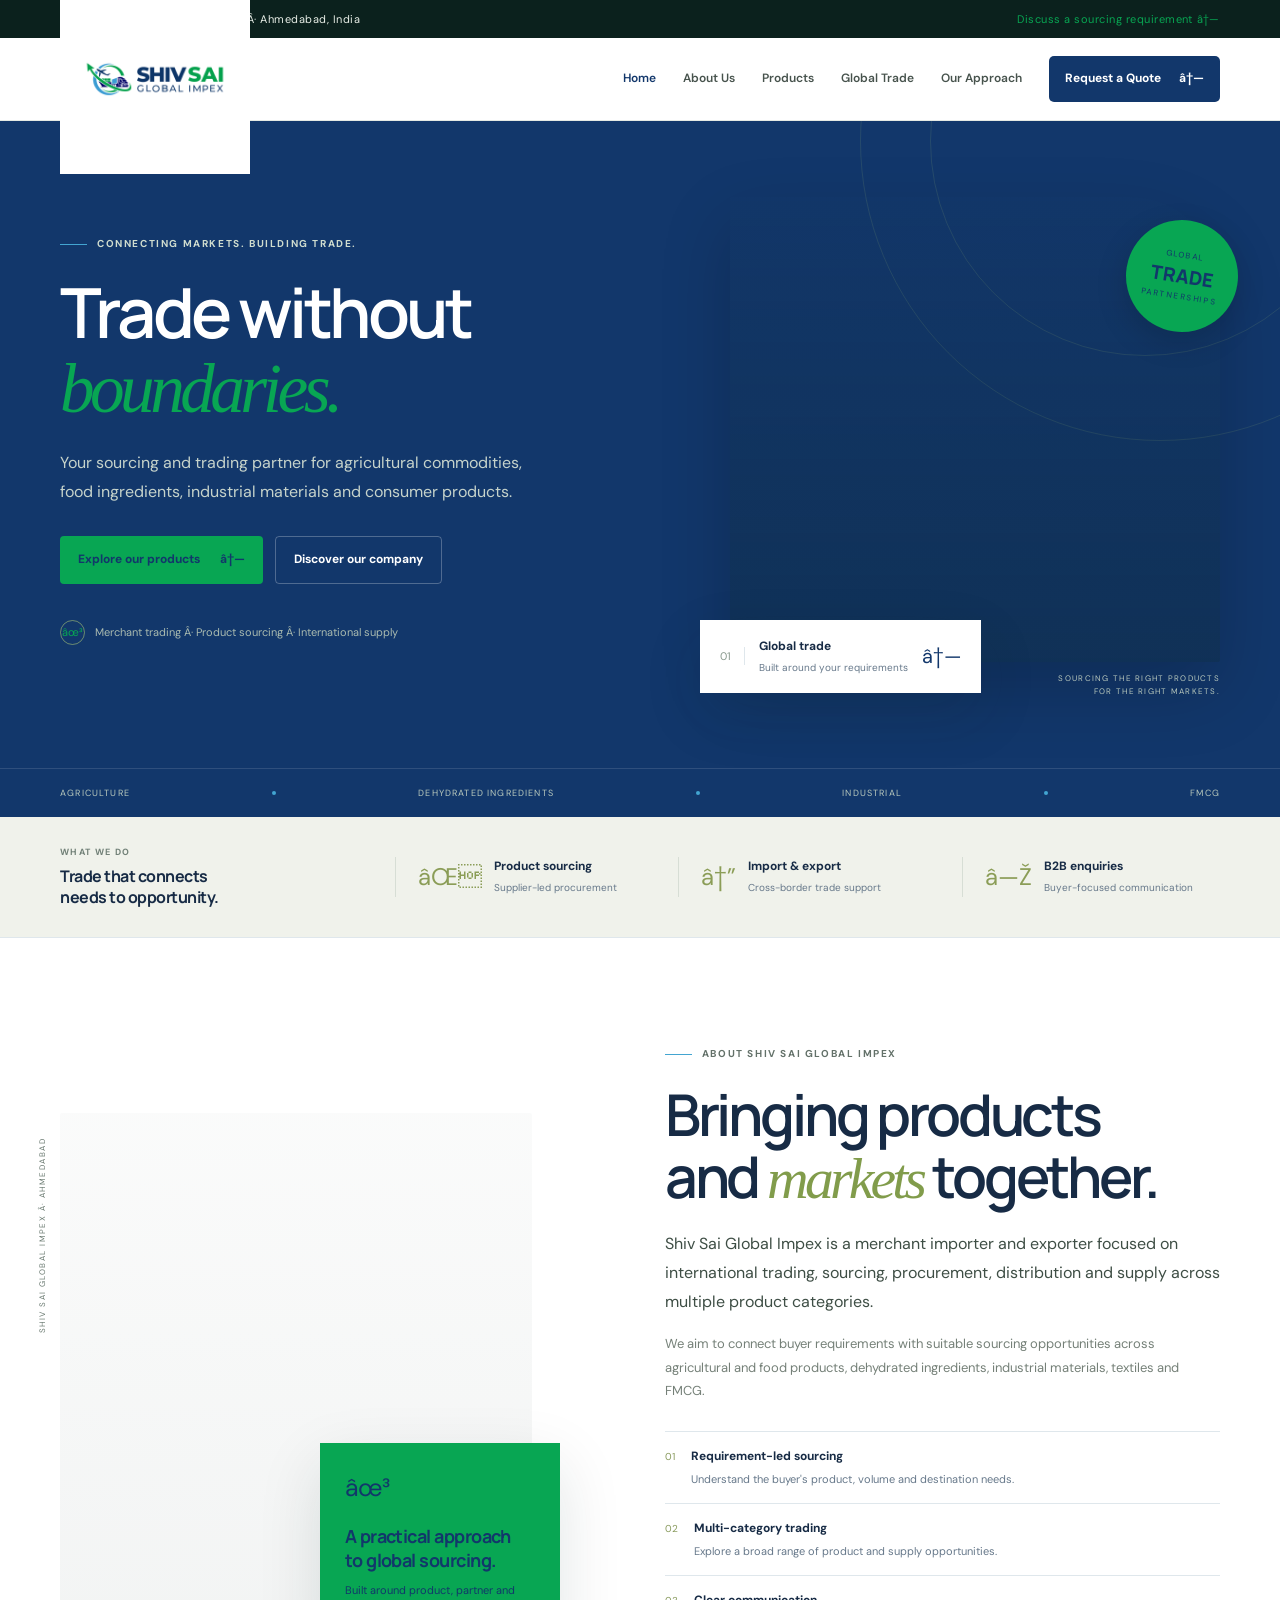
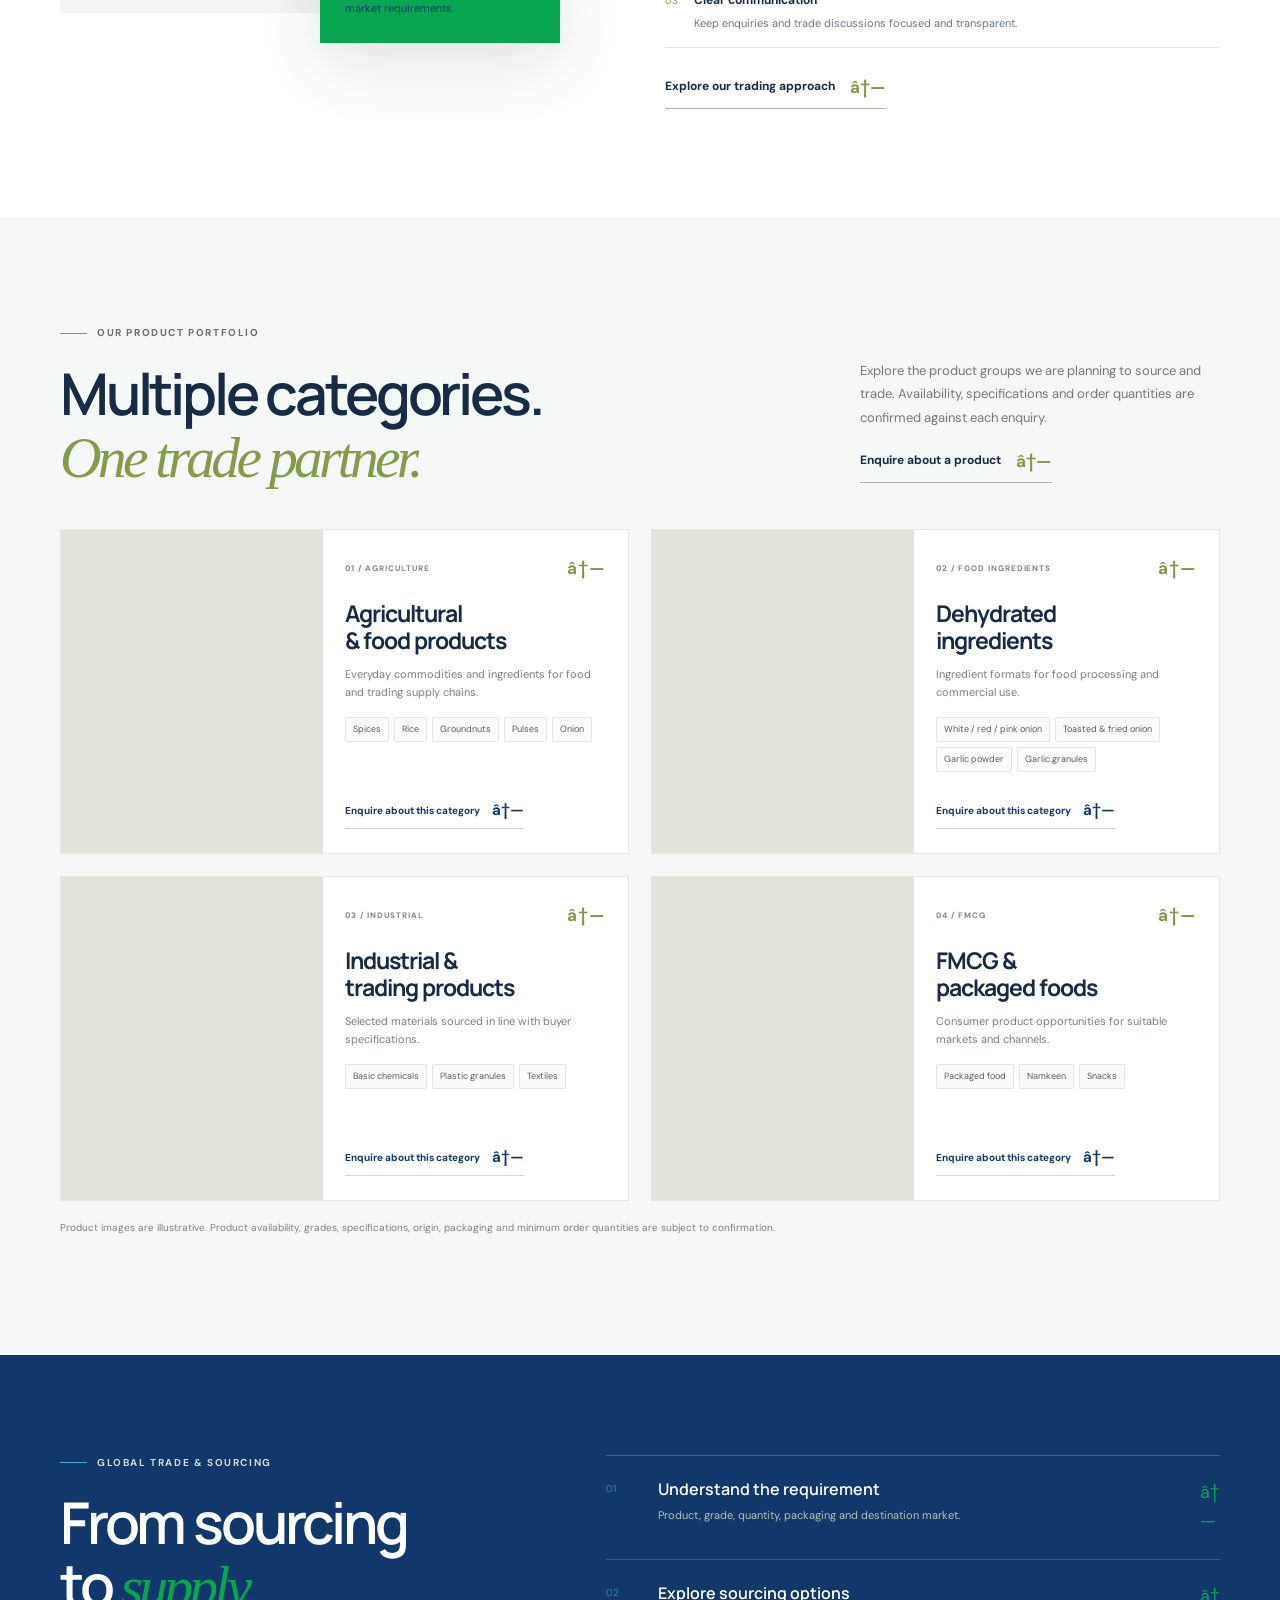
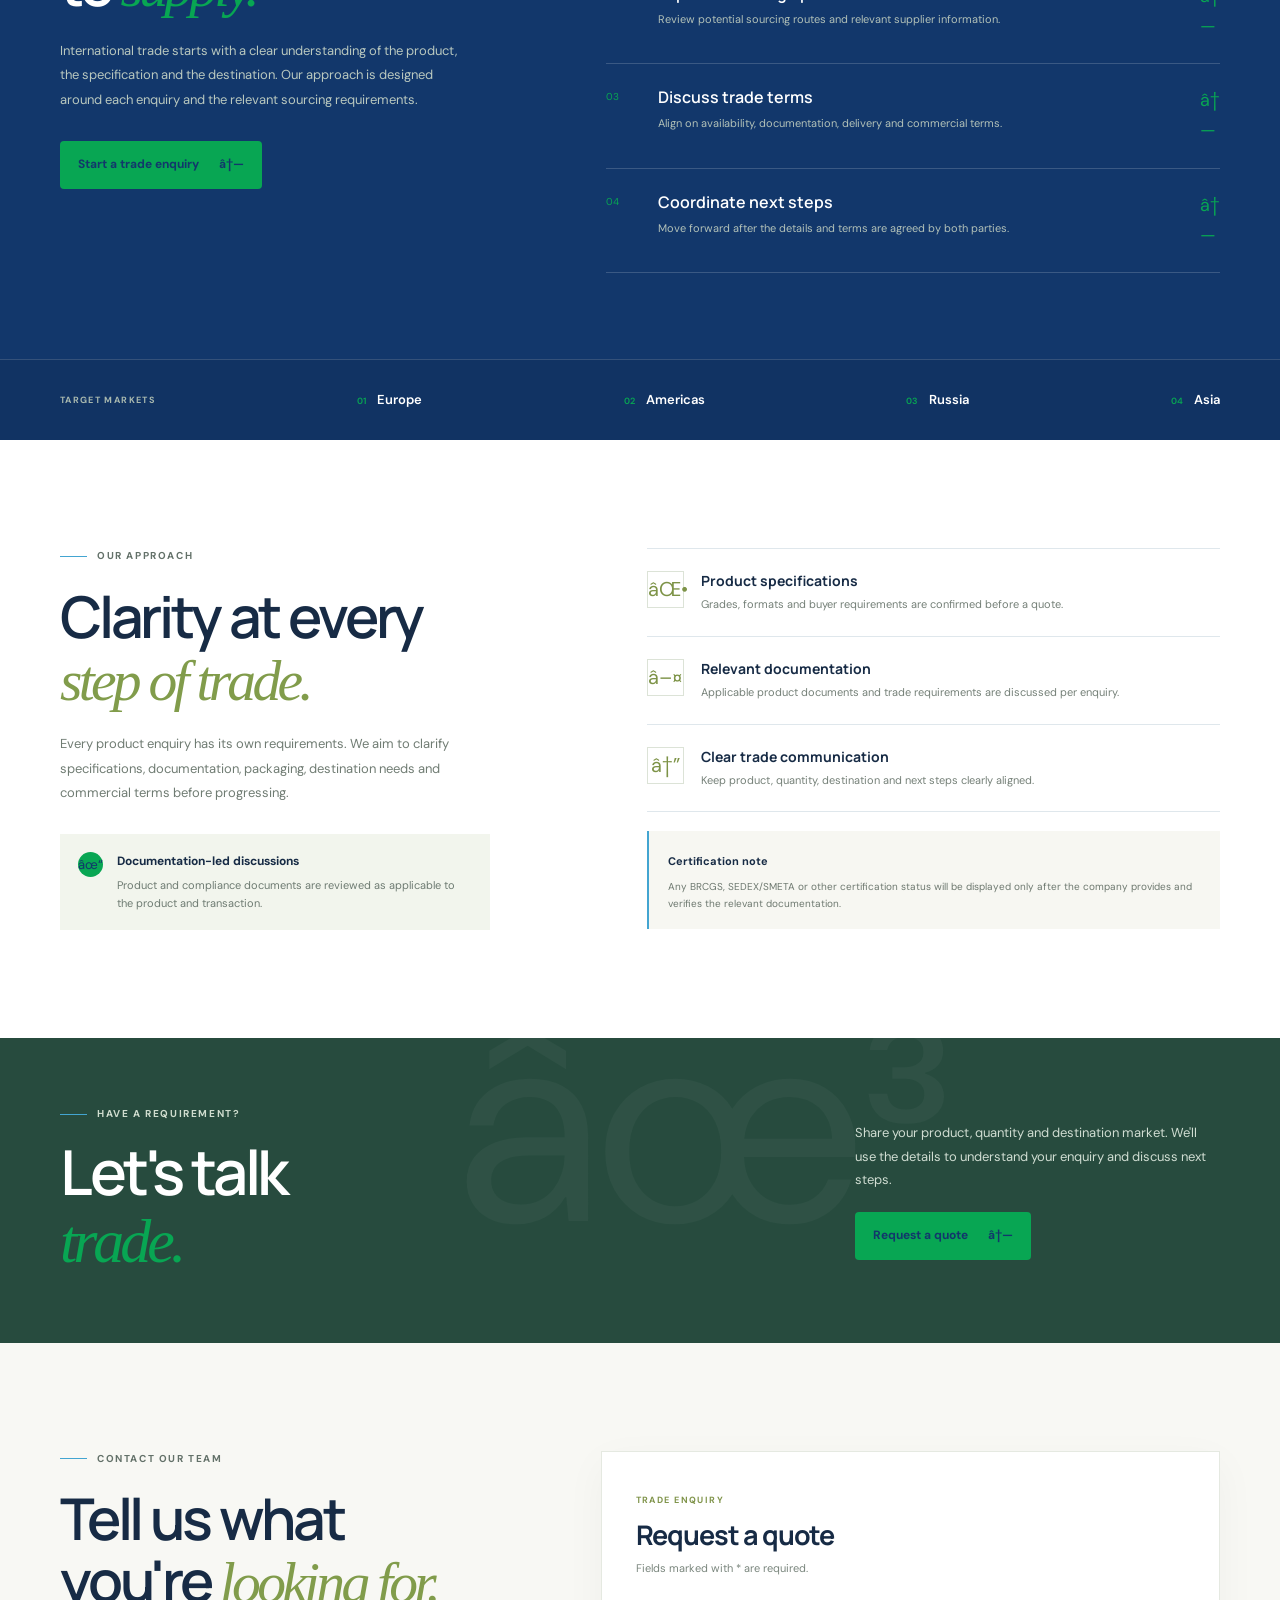
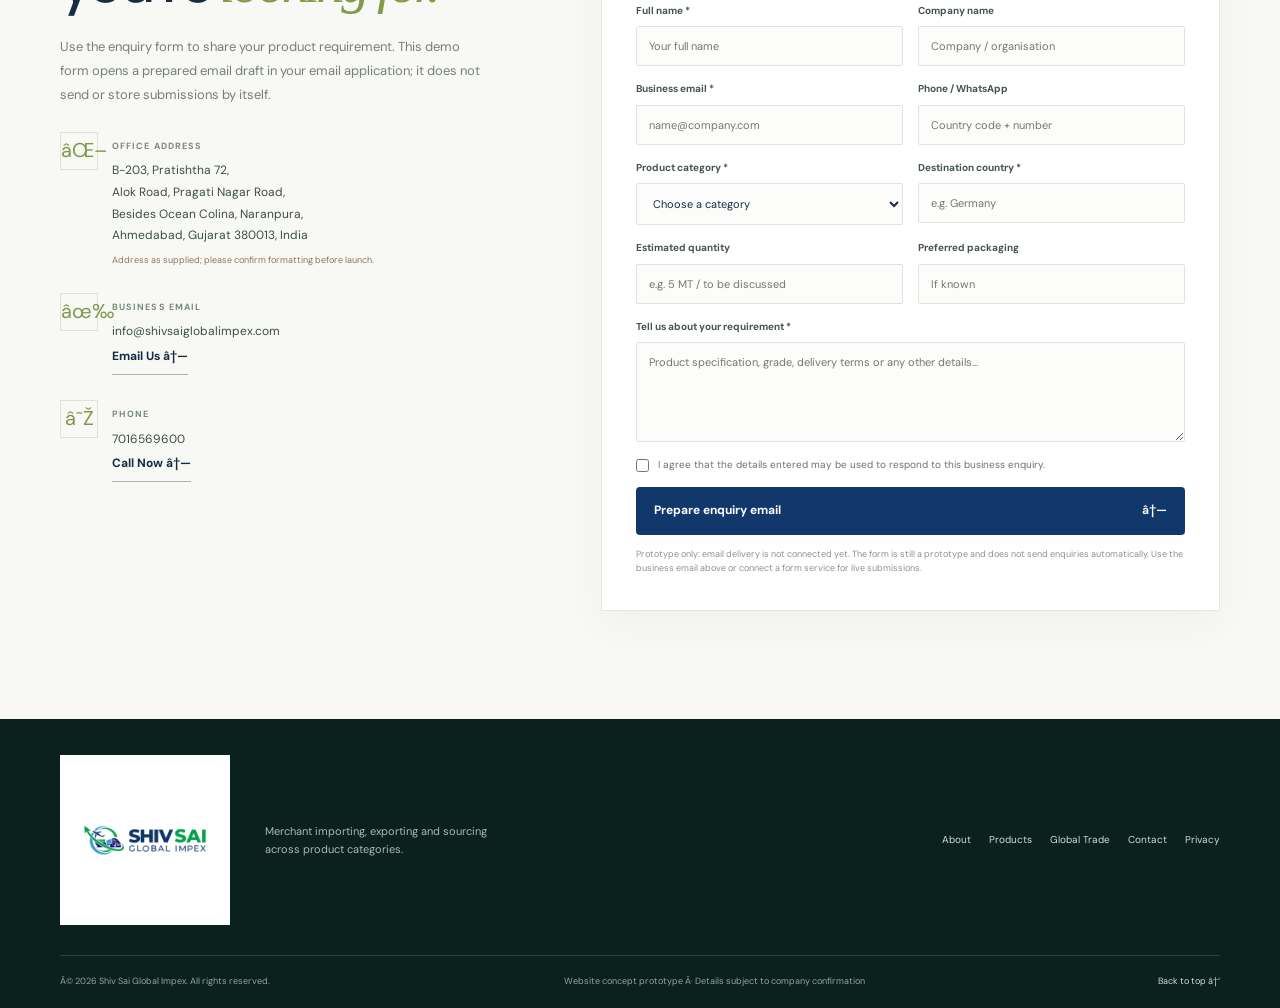
<file: index.html>
<!doctype html>
<html lang="en">
<head>
  <meta charset="utf-8">
  <meta name="viewport" content="width=device-width, initial-scale=1">
  <meta name="theme-color" content="#102d28">
  <meta name="description" content="Shiv Sai Global Impex connects international buyers with agricultural commodities, dehydrated ingredients, industrial materials and FMCG products through merchant trading and sourcing.">
  <title>Shiv Sai Global Impex | Global Sourcing & Trade</title>
  <link rel="preconnect" href="https://fonts.googleapis.com">
  <link rel="preconnect" href="https://fonts.gstatic.com" crossorigin>
  <link href="https://fonts.googleapis.com/css2?family=DM+Sans:wght@400;500;600;700&family=Manrope:wght@400;500;600;700;800&display=swap" rel="stylesheet">
  <link rel="stylesheet" href="style.css">
</head>
<body>
  <div class="announcement-bar">
    <div class="container announcement-inner">
      <span><span class="status-dot"></span> Merchant Importer &amp; Exporter Â· Ahmedabad, India</span>
      <a href="#contact">Discuss a sourcing requirement <span aria-hidden="true">â†—</span></a>
    </div>
  </div>

  <header class="site-header" id="top">
    <div class="container nav-wrap">
      <a class="brand" href="#top" aria-label="Shiv Sai Global Impex home">
        <img src="logo.jpeg" alt="Shiv Sai Global Impex logo" style="display:block;width:190px;max-width:100%;height:auto;object-fit:contain">
      </a>
      <button class="menu-toggle" id="menuToggle" aria-label="Open navigation menu" aria-expanded="false" aria-controls="primaryNav"><span></span><span></span></button>
      <nav class="primary-nav" id="primaryNav" aria-label="Main navigation">
        <a class="nav-link active" href="#top">Home</a>
        <a class="nav-link" href="#about">About Us</a>
        <a class="nav-link" href="#products">Products</a>
        <a class="nav-link" href="#sourcing">Global Trade</a>
        <a class="nav-link" href="#quality">Our Approach</a>
        <a class="nav-cta" href="#contact">Request a Quote <span aria-hidden="true">â†—</span></a>
      </nav>
    </div>
  </header>

  <main>
    <section class="hero section-dark">
      <div class="hero-orb orb-one"></div><div class="hero-orb orb-two"></div>
      <div class="container hero-grid">
        <div class="hero-content reveal">
          <div class="eyebrow eyebrow-light"><span class="eyebrow-line"></span> CONNECTING MARKETS. BUILDING TRADE.</div>
          <h1>Trade without<br><em>boundaries.</em></h1>
          <p class="hero-lede">Your sourcing and trading partner for agricultural commodities, food ingredients, industrial materials and consumer products.</p>
          <div class="hero-actions">
            <a class="button button-lime" href="#products">Explore our products <span aria-hidden="true">â†—</span></a>
            <a class="button button-outline-light" href="#about">Discover our company</a>
          </div>
          <div class="hero-note"><span class="note-icon">âœ³</span><span>Merchant trading Â· Product sourcing Â· International supply</span></div>
        </div>
        <div class="hero-visual reveal reveal-delay">
          <div class="hero-image-main" role="img" aria-label="Shipping containers at an international cargo port"></div>
          <div class="image-label"><span class="label-number">01</span><span><strong>Global trade</strong><small>Built around your requirements</small></span><span class="label-arrow">â†—</span></div>
          <div class="floating-stamp"><span>GLOBAL</span><strong>TRADE</strong><small>PARTNERSHIPS</small></div>
          <div class="hero-caption">SOURCING THE RIGHT PRODUCTS<br>FOR THE RIGHT MARKETS.</div>
        </div>
      </div>
      <div class="hero-bottom-line"><div class="container"><span>AGRICULTURE</span><i></i><span>DEHYDRATED INGREDIENTS</span><i></i><span>INDUSTRIAL</span><i></i><span>FMCG</span></div></div>
    </section>

    <section class="trust-strip" aria-label="Business focus">
      <div class="container trust-grid">
        <div class="trust-intro"><span class="mini-kicker">WHAT WE DO</span><strong>Trade that connects<br>needs to opportunity.</strong></div>
        <div class="trust-item"><span class="trust-icon">âŒ</span><div><strong>Product sourcing</strong><small>Supplier-led procurement</small></div></div>
        <div class="trust-item"><span class="trust-icon">â†”</span><div><strong>Import &amp; export</strong><small>Cross-border trade support</small></div></div>
        <div class="trust-item"><span class="trust-icon">â—Ž</span><div><strong>B2B enquiries</strong><small>Buyer-focused communication</small></div></div>
      </div>
    </section>

    <section class="section section-about" id="about">
      <div class="container about-grid">
        <div class="about-visual reveal">
          <div class="about-photo" role="img" aria-label="Agricultural commodities ready for international supply"></div>
          <div class="about-card"><span class="about-card-symbol">âœ³</span><strong>A practical approach<br>to global sourcing.</strong><small>Built around product, partner and market requirements.</small></div>
          <span class="vertical-label">SHIV SAI GLOBAL IMPEX Â· AHMEDABAD</span>
        </div>
        <div class="about-copy reveal reveal-delay">
          <div class="eyebrow"><span class="eyebrow-line"></span> ABOUT SHIV SAI GLOBAL IMPEX</div>
          <h2>Bringing products<br>and <em>markets</em> together.</h2>
          <p class="lead">Shiv Sai Global Impex is a merchant importer and exporter focused on international trading, sourcing, procurement, distribution and supply across multiple product categories.</p>
          <p>We aim to connect buyer requirements with suitable sourcing opportunities across agricultural and food products, dehydrated ingredients, industrial materials, textiles and FMCG.</p>
          <div class="about-points">
            <div><span>01</span><p><strong>Requirement-led sourcing</strong><small>Understand the buyer's product, volume and destination needs.</small></p></div>
            <div><span>02</span><p><strong>Multi-category trading</strong><small>Explore a broad range of product and supply opportunities.</small></p></div>
            <div><span>03</span><p><strong>Clear communication</strong><small>Keep enquiries and trade discussions focused and transparent.</small></p></div>
          </div>
          <a class="text-link" href="#sourcing">Explore our trading approach <span>â†—</span></a>
        </div>
      </div>
    </section>

    <section class="section products-section" id="products">
      <div class="container">
        <div class="section-heading reveal">
          <div><div class="eyebrow"><span class="eyebrow-line"></span> OUR PRODUCT PORTFOLIO</div><h2>Multiple categories.<br><em>One trade partner.</em></h2></div>
          <div class="heading-side"><p>Explore the product groups we are planning to source and trade. Availability, specifications and order quantities are confirmed against each enquiry.</p><a class="text-link" href="#contact">Enquire about a product <span>â†—</span></a></div>
        </div>
        <div class="product-grid">
          <article class="product-card product-card-large reveal">
            <div class="product-image product-agri" role="img" aria-label="Spices and agricultural commodities"></div>
            <div class="product-card-content"><div class="product-topline"><span>01 / AGRICULTURE</span><span class="product-symbol">â†—</span></div><h3>Agricultural<br>&amp; food products</h3><p>Everyday commodities and ingredients for food and trading supply chains.</p><div class="chip-list"><span>Spices</span><span>Rice</span><span>Groundnuts</span><span>Pulses</span><span>Onion</span></div><button class="product-link quote-product" data-product="Agricultural & Food Products">Enquire about this category <span>â†—</span></button></div>
          </article>
          <article class="product-card reveal reveal-delay">
            <div class="product-image product-dehydrated" role="img" aria-label="Dehydrated onion flakes and garlic ingredients"></div>
            <div class="product-card-content"><div class="product-topline"><span>02 / FOOD INGREDIENTS</span><span class="product-symbol">â†—</span></div><h3>Dehydrated<br>ingredients</h3><p>Ingredient formats for food processing and commercial use.</p><div class="chip-list"><span>White / red / pink onion</span><span>Toasted &amp; fried onion</span><span>Garlic powder</span><span>Garlic granules</span></div><button class="product-link quote-product" data-product="Dehydrated Onion & Garlic">Enquire about this category <span>â†—</span></button></div>
          </article>
          <article class="product-card reveal">
            <div class="product-image product-industrial" role="img" aria-label="Plastic polymer granules and industrial raw materials"></div>
            <div class="product-card-content"><div class="product-topline"><span>03 / INDUSTRIAL</span><span class="product-symbol">â†—</span></div><h3>Industrial &amp;<br>trading products</h3><p>Selected materials sourced in line with buyer specifications.</p><div class="chip-list"><span>Basic chemicals</span><span>Plastic granules</span><span>Textiles</span></div><button class="product-link quote-product" data-product="Industrial & Trading Products">Enquire about this category <span>â†—</span></button></div>
          </article>
          <article class="product-card reveal reveal-delay">
            <div class="product-image product-fmcg" role="img" aria-label="Packaged snacks and namkeen products"></div>
            <div class="product-card-content"><div class="product-topline"><span>04 / FMCG</span><span class="product-symbol">â†—</span></div><h3>FMCG &amp;<br>packaged foods</h3><p>Consumer product opportunities for suitable markets and channels.</p><div class="chip-list"><span>Packaged food</span><span>Namkeen</span><span>Snacks</span></div><button class="product-link quote-product" data-product="FMCG & Packaged Foods">Enquire about this category <span>â†—</span></button></div>
          </article>
        </div>
        <p class="disclaimer-note">Product images are illustrative. Product availability, grades, specifications, origin, packaging and minimum order quantities are subject to confirmation.</p>
      </div>
    </section>

    <section class="sourcing-section section-dark" id="sourcing">
      <div class="container sourcing-grid">
        <div class="sourcing-copy reveal">
          <div class="eyebrow eyebrow-light"><span class="eyebrow-line"></span> GLOBAL TRADE &amp; SOURCING</div>
          <h2>From sourcing<br>to <em>supply.</em></h2>
          <p>International trade starts with a clear understanding of the product, the specification and the destination. Our approach is designed around each enquiry and the relevant sourcing requirements.</p>
          <a class="button button-lime" href="#contact">Start a trade enquiry <span>â†—</span></a>
        </div>
        <div class="sourcing-steps reveal reveal-delay">
          <div class="sourcing-step"><span class="step-no">01</span><div><h3>Understand the requirement</h3><p>Product, grade, quantity, packaging and destination market.</p></div><span class="step-arrow">â†—</span></div>
          <div class="sourcing-step"><span class="step-no">02</span><div><h3>Explore sourcing options</h3><p>Review potential sourcing routes and relevant supplier information.</p></div><span class="step-arrow">â†—</span></div>
          <div class="sourcing-step"><span class="step-no">03</span><div><h3>Discuss trade terms</h3><p>Align on availability, documentation, delivery and commercial terms.</p></div><span class="step-arrow">â†—</span></div>
          <div class="sourcing-step"><span class="step-no">04</span><div><h3>Coordinate next steps</h3><p>Move forward after the details and terms are agreed by both parties.</p></div><span class="step-arrow">â†—</span></div>
        </div>
      </div>
      <div class="markets-band"><div class="container markets-inner"><span class="markets-label">TARGET MARKETS</span><div class="market"><span>01</span> Europe</div><div class="market"><span>02</span> Americas</div><div class="market"><span>03</span> Russia</div><div class="market"><span>04</span> Asia</div></div></div>
    </section>

    <section class="section quality-section" id="quality">
      <div class="container quality-grid">
        <div class="quality-copy reveal">
          <div class="eyebrow"><span class="eyebrow-line"></span> OUR APPROACH</div>
          <h2>Clarity at every<br><em>step of trade.</em></h2>
          <p>Every product enquiry has its own requirements. We aim to clarify specifications, documentation, packaging, destination needs and commercial terms before progressing.</p>
          <div class="quality-callout"><span class="callout-icon">âœ“</span><p><strong>Documentation-led discussions</strong><small>Product and compliance documents are reviewed as applicable to the product and transaction.</small></p></div>
        </div>
        <div class="quality-list reveal reveal-delay">
          <div class="quality-item"><span class="quality-icon">âŒ•</span><div><h3>Product specifications</h3><p>Grades, formats and buyer requirements are confirmed before a quote.</p></div></div>
          <div class="quality-item"><span class="quality-icon">â–¤</span><div><h3>Relevant documentation</h3><p>Applicable product documents and trade requirements are discussed per enquiry.</p></div></div>
          <div class="quality-item"><span class="quality-icon">â†”</span><div><h3>Clear trade communication</h3><p>Keep product, quantity, destination and next steps clearly aligned.</p></div></div>
          <div class="quality-note"><strong>Certification note</strong><p>Any BRCGS, SEDEX/SMETA or other certification status will be displayed only after the company provides and verifies the relevant documentation.</p></div>
        </div>
      </div>
    </section>

    <section class="quote-banner">
      <div class="container quote-banner-inner"><div><div class="eyebrow eyebrow-light"><span class="eyebrow-line"></span> HAVE A REQUIREMENT?</div><h2>Let's talk<br><em>trade.</em></h2></div><div class="quote-banner-right"><p>Share your product, quantity and destination market. We'll use the details to understand your enquiry and discuss next steps.</p><a class="button button-lime" href="#contact">Request a quote <span>â†—</span></a></div><div class="quote-pattern" aria-hidden="true">âœ³</div></div>
    </section>

    <section class="section contact-section" id="contact">
      <div class="container contact-grid">
        <div class="contact-copy reveal">
          <div class="eyebrow"><span class="eyebrow-line"></span> CONTACT OUR TEAM</div>
          <h2>Tell us what<br>you're <em>looking for.</em></h2>
          <p>Use the enquiry form to share your product requirement. This demo form opens a prepared email draft in your email application; it does not send or store submissions by itself.</p>
          <div class="contact-detail"><span class="contact-detail-icon">âŒ–</span><div><small>OFFICE ADDRESS</small><p>B-203, Pratishtha 72,<br>Alok Road, Pragati Nagar Road,<br>Besides Ocean Colina, Naranpura,<br>Ahmedabad, Gujarat 380013, India</p><small class="address-check">Address as supplied; please confirm formatting before launch.</small></div></div>
          <div class="contact-detail"><span class="contact-detail-icon">âœ‰</span><div><small>BUSINESS EMAIL</small><p><a href="mailto:info@shivsaiglobalimpex.com">info@shivsaiglobalimpex.com</a></p><a class="text-link" href="mailto:info@shivsaiglobalimpex.com">Email Us â†—</a></div></div>
          <div class="contact-detail"><span class="contact-detail-icon">â˜Ž</span><div><small>PHONE</small><p><a href="tel:+917016569600">7016569600</a></p><a class="text-link" href="tel:+917016569600">Call Now â†—</a></div></div>
        </div>
        <form class="quote-form reveal reveal-delay" id="quoteForm">
          <div class="form-heading"><span class="form-kicker">TRADE ENQUIRY</span><h3>Request a quote</h3><p>Fields marked with * are required.</p></div>
          <div class="form-row"><label>Full name *<input type="text" name="name" autocomplete="name" placeholder="Your full name" required></label><label>Company name<input type="text" name="company" autocomplete="organization" placeholder="Company / organisation"></label></div>
          <div class="form-row"><label>Business email *<input type="email" name="email" autocomplete="email" placeholder="name@company.com" required></label><label>Phone / WhatsApp<input type="tel" name="phone" autocomplete="tel" placeholder="Country code + number"></label></div>
          <div class="form-row"><label>Product category *<select name="product" id="productSelect" required><option value="">Choose a category</option><option>Agricultural & Food Products</option><option>Dehydrated Onion & Garlic</option><option>Industrial & Trading Products</option><option>FMCG & Packaged Foods</option><option>Other / Multiple products</option></select></label><label>Destination country *<input type="text" name="destination" placeholder="e.g. Germany" required></label></div>
          <div class="form-row"><label>Estimated quantity<input type="text" name="quantity" placeholder="e.g. 5 MT / to be discussed"></label><label>Preferred packaging<input type="text" name="packaging" placeholder="If known"></label></div>
          <label>Tell us about your requirement *<textarea name="message" rows="4" placeholder="Product specification, grade, delivery terms or any other details..." required></textarea></label>
          <label class="consent-row"><input type="checkbox" required><span>I agree that the details entered may be used to respond to this business enquiry.</span></label>
          <button class="button button-dark submit-button" type="submit">Prepare enquiry email <span>â†—</span></button>
          <p class="form-status" id="formStatus" role="status" aria-live="polite"></p>
          <p class="form-footnote">Prototype only: email delivery is not connected yet. The form is still a prototype and does not send enquiries automatically. Use the business email above or connect a form service for live submissions.</p>
        </form>
      </div>
    </section>
  </main>

  <footer class="site-footer">
    <div class="container footer-main">
      <a class="brand brand-footer" href="#top" aria-label="Shiv Sai Global Impex home"><img src="logo.jpeg" alt="Shiv Sai Global Impex logo" loading="lazy" style="display:block;width:170px;max-width:100%;height:auto;object-fit:contain"></a>
      <p>Merchant importing, exporting and sourcing across product categories.</p>
      <div class="footer-links"><a href="#about">About</a><a href="#products">Products</a><a href="#sourcing">Global Trade</a><a href="#contact">Contact</a><a href="privacy.html">Privacy</a></div>
    </div>
    <div class="container footer-bottom"><span>Â© <span id="year"></span> Shiv Sai Global Impex. All rights reserved.</span><span>Website concept prototype Â· Details subject to company confirmation</span><a href="#top">Back to top â†‘</a></div>
  </footer>
  <script src="script.js"></script>
</body>
</html>
</file>
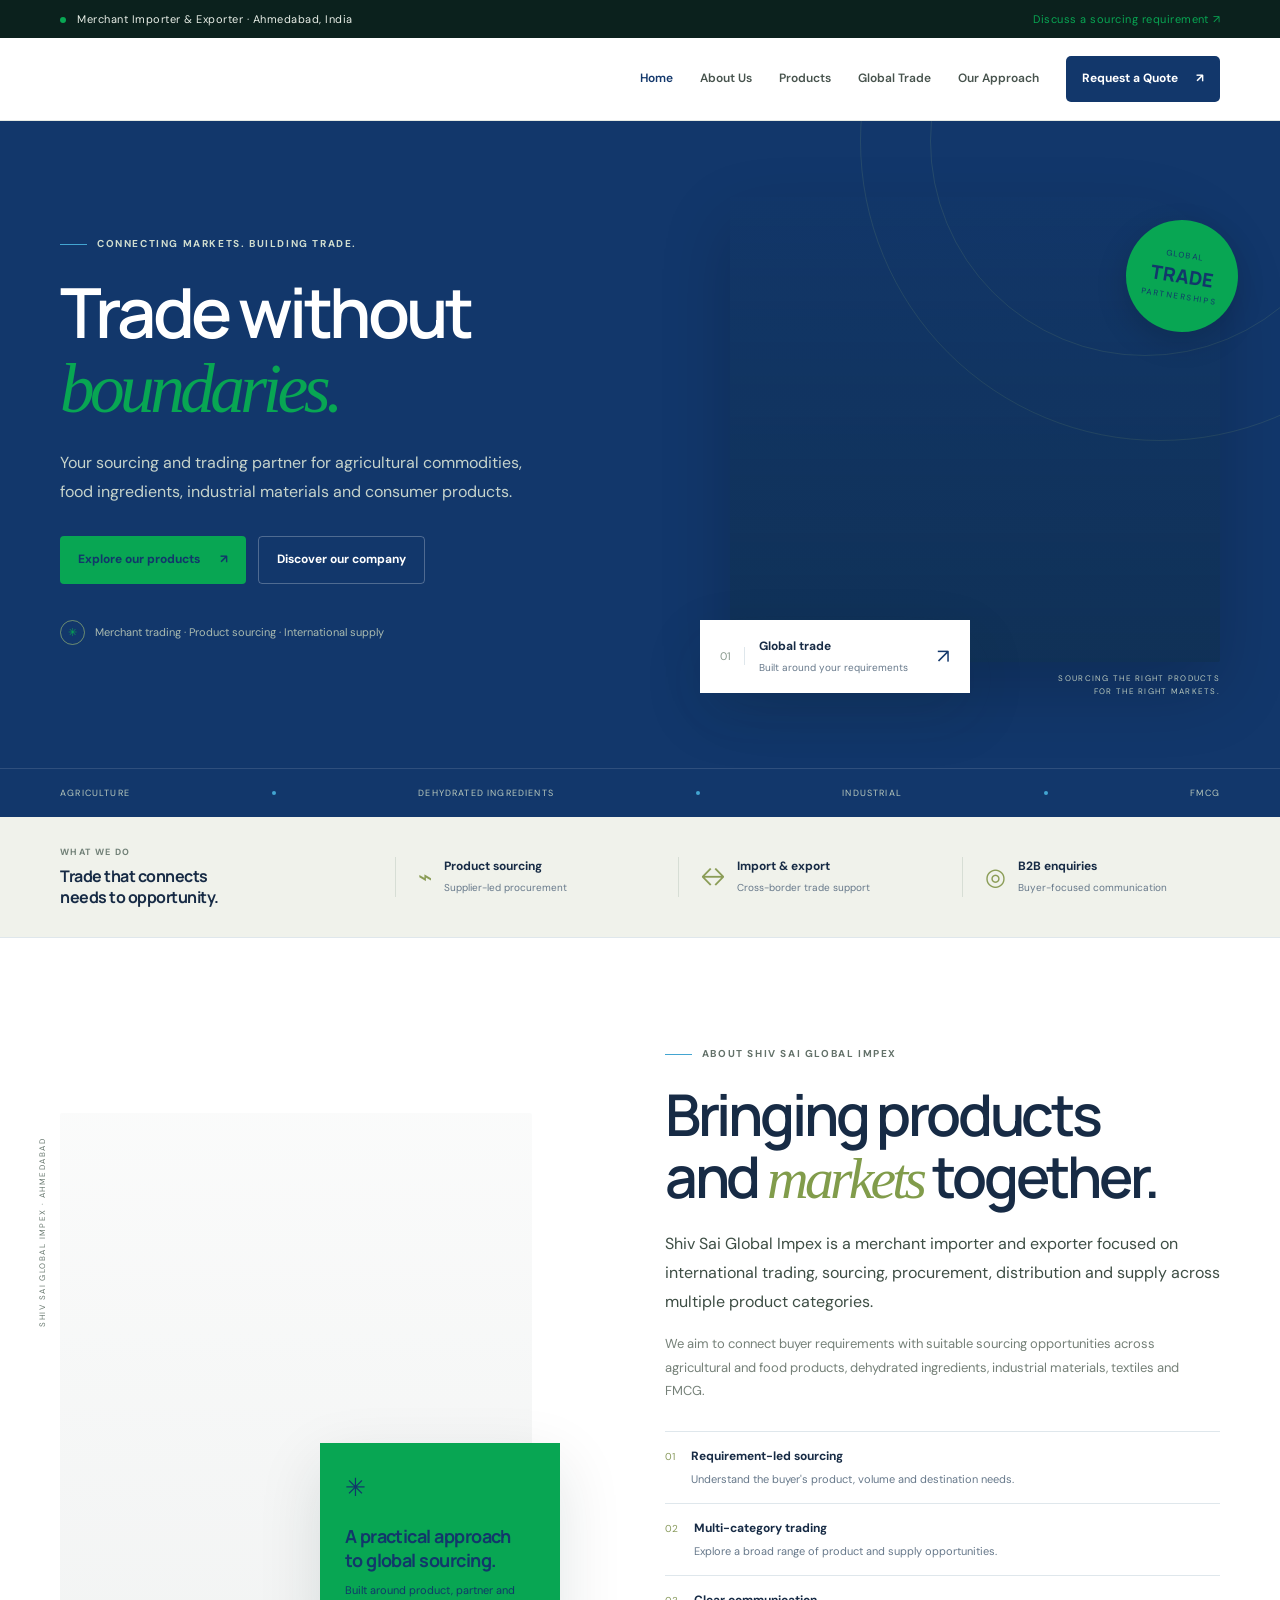
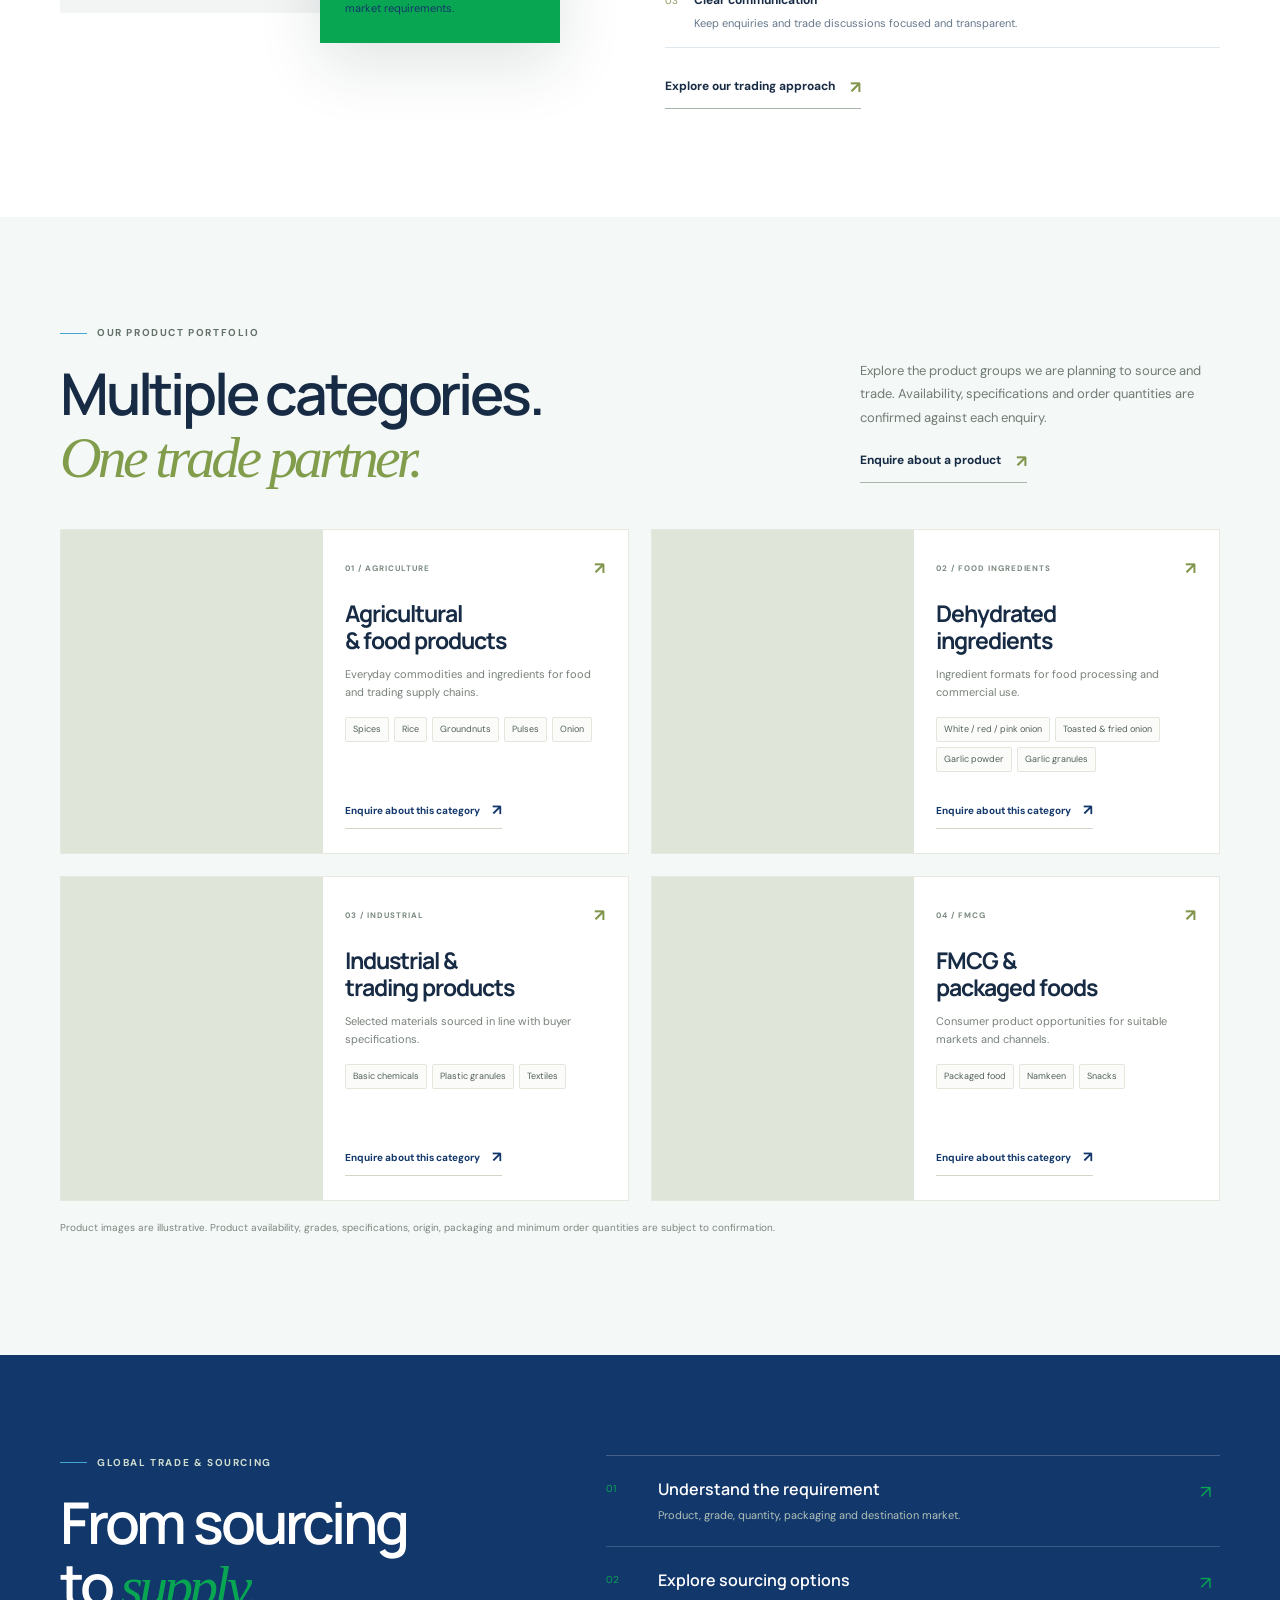
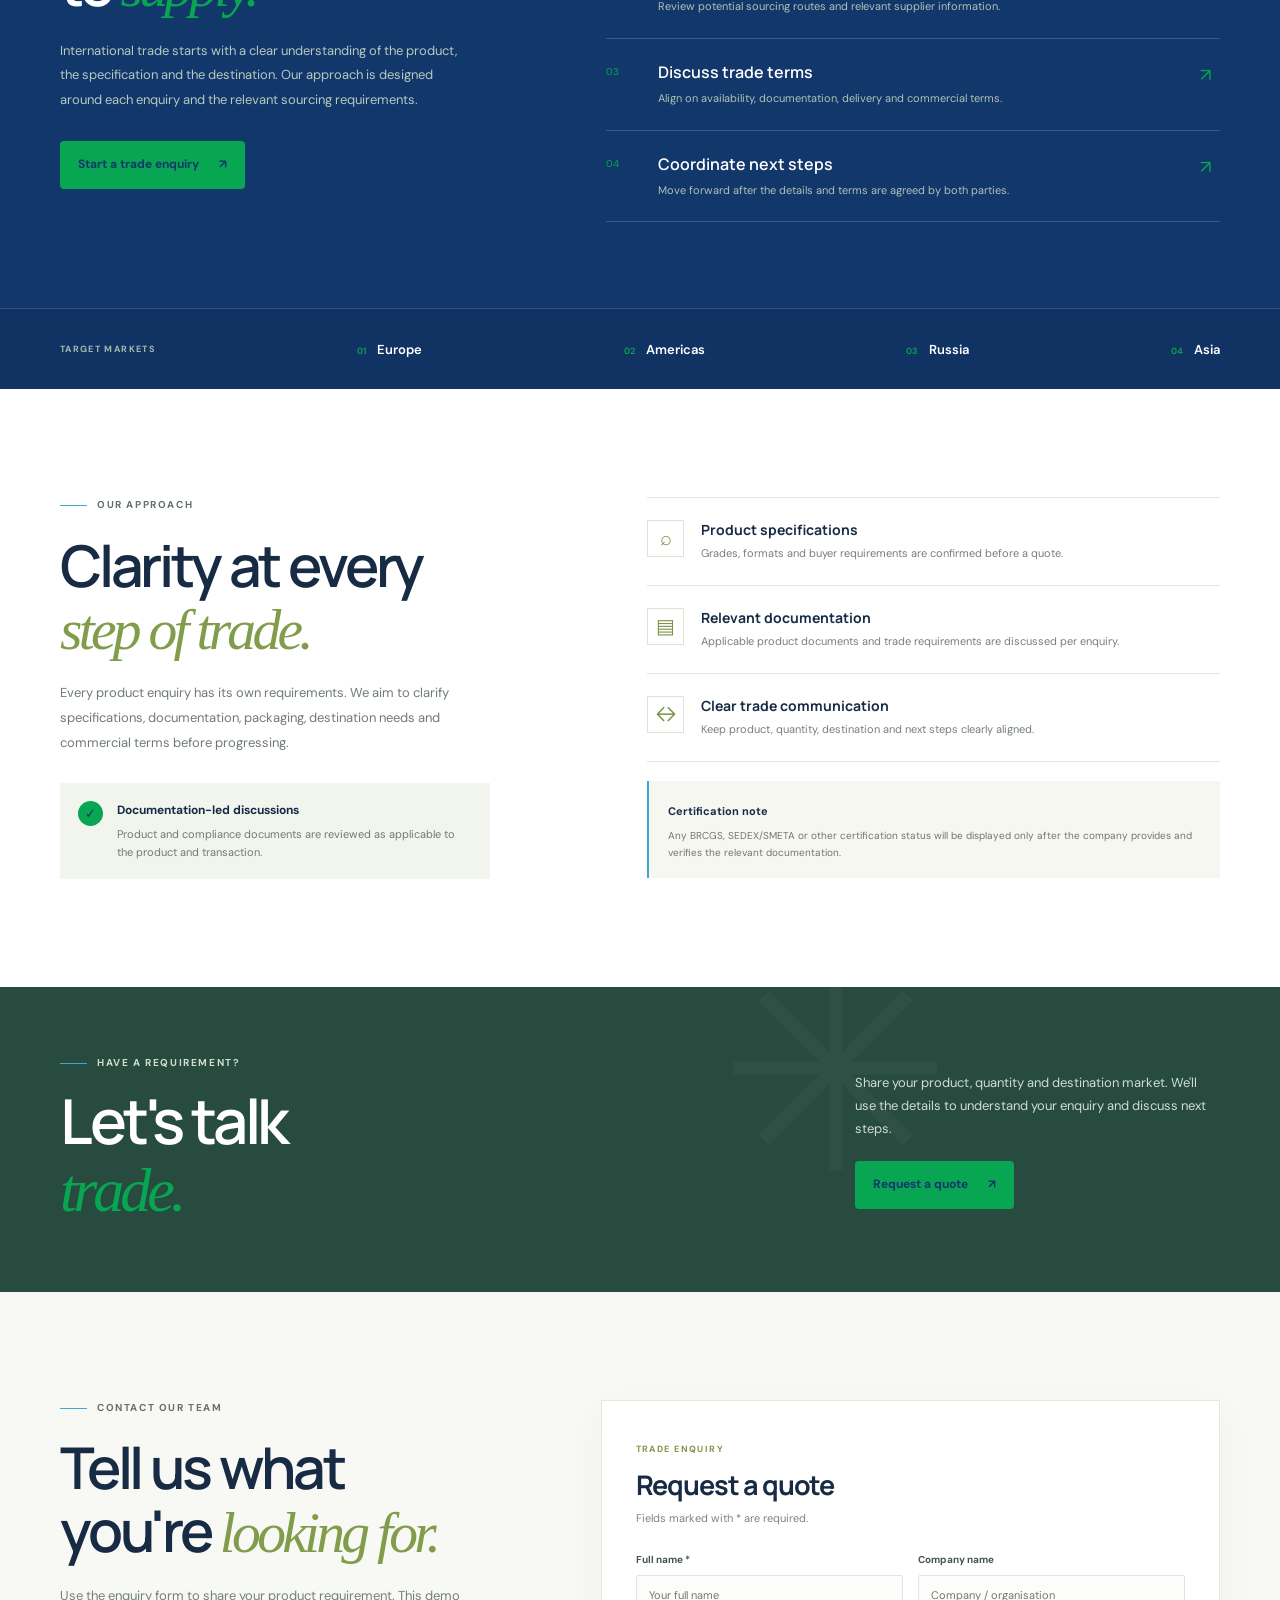
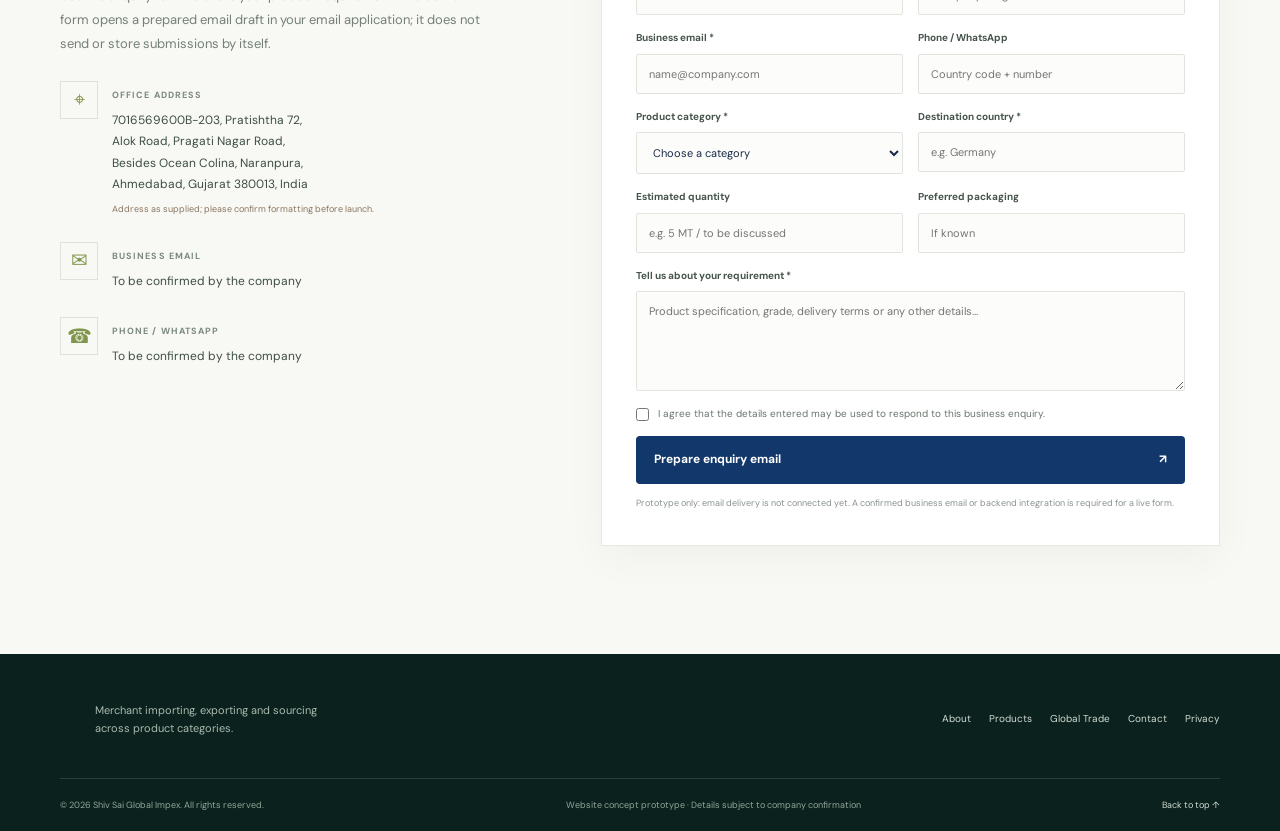
<file: index (1).html>
<!doctype html>
<html lang="en">
<head>
  <meta charset="utf-8">
  <meta name="viewport" content="width=device-width, initial-scale=1">
  <meta name="theme-color" content="#102d28">
  <meta name="description" content="Shiv Sai Global Impex connects international buyers with agricultural commodities, dehydrated ingredients, industrial materials and FMCG products through merchant trading and sourcing.">
  <title>Shiv Sai Global Impex | Global Sourcing & Trade</title>
  <link rel="preconnect" href="https://fonts.googleapis.com">
  <link rel="preconnect" href="https://fonts.gstatic.com" crossorigin>
  <link href="https://fonts.googleapis.com/css2?family=DM+Sans:wght@400;500;600;700&family=Manrope:wght@400;500;600;700;800&display=swap" rel="stylesheet">
  <link rel="stylesheet" href="style.css">
</head>
<body>
  <div class="announcement-bar">
    <div class="container announcement-inner">
      <span><span class="status-dot"></span> Merchant Importer &amp; Exporter · Ahmedabad, India</span>
      <a href="#contact">Discuss a sourcing requirement <span aria-hidden="true">↗</span></a>
    </div>
  </div>

  <header class="site-header" id="top">
    <div class="container nav-wrap">
      <a class="brand" href="#top" aria-label="Shiv Sai Global Impex home">
        <span class="brand-mark" aria-hidden="true"><span></span><span></span><span></span></span>
        <span class="brand-copy"><strong>SHIV SAI</strong><small>GLOBAL IMPEX</small></span>
      </a>
      <button class="menu-toggle" id="menuToggle" aria-label="Open navigation menu" aria-expanded="false" aria-controls="primaryNav"><span></span><span></span></button>
      <nav class="primary-nav" id="primaryNav" aria-label="Main navigation">
        <a class="nav-link active" href="#top">Home</a>
        <a class="nav-link" href="#about">About Us</a>
        <a class="nav-link" href="#products">Products</a>
        <a class="nav-link" href="#sourcing">Global Trade</a>
        <a class="nav-link" href="#quality">Our Approach</a>
        <a class="nav-cta" href="#contact">Request a Quote <span aria-hidden="true">↗</span></a>
      </nav>
    </div>
  </header>

  <main>
    <section class="hero section-dark">
      <div class="hero-orb orb-one"></div><div class="hero-orb orb-two"></div>
      <div class="container hero-grid">
        <div class="hero-content reveal">
          <div class="eyebrow eyebrow-light"><span class="eyebrow-line"></span> CONNECTING MARKETS. BUILDING TRADE.</div>
          <h1>Trade without<br><em>boundaries.</em></h1>
          <p class="hero-lede">Your sourcing and trading partner for agricultural commodities, food ingredients, industrial materials and consumer products.</p>
          <div class="hero-actions">
            <a class="button button-lime" href="#products">Explore our products <span aria-hidden="true">↗</span></a>
            <a class="button button-outline-light" href="#about">Discover our company</a>
          </div>
          <div class="hero-note"><span class="note-icon">✳</span><span>Merchant trading · Product sourcing · International supply</span></div>
        </div>
        <div class="hero-visual reveal reveal-delay">
          <div class="hero-image-main" role="img" aria-label="Shipping containers at an international cargo port"></div>
          <div class="image-label"><span class="label-number">01</span><span><strong>Global trade</strong><small>Built around your requirements</small></span><span class="label-arrow">↗</span></div>
          <div class="floating-stamp"><span>GLOBAL</span><strong>TRADE</strong><small>PARTNERSHIPS</small></div>
          <div class="hero-caption">SOURCING THE RIGHT PRODUCTS<br>FOR THE RIGHT MARKETS.</div>
        </div>
      </div>
      <div class="hero-bottom-line"><div class="container"><span>AGRICULTURE</span><i></i><span>DEHYDRATED INGREDIENTS</span><i></i><span>INDUSTRIAL</span><i></i><span>FMCG</span></div></div>
    </section>

    <section class="trust-strip" aria-label="Business focus">
      <div class="container trust-grid">
        <div class="trust-intro"><span class="mini-kicker">WHAT WE DO</span><strong>Trade that connects<br>needs to opportunity.</strong></div>
        <div class="trust-item"><span class="trust-icon">⌁</span><div><strong>Product sourcing</strong><small>Supplier-led procurement</small></div></div>
        <div class="trust-item"><span class="trust-icon">↔</span><div><strong>Import &amp; export</strong><small>Cross-border trade support</small></div></div>
        <div class="trust-item"><span class="trust-icon">◎</span><div><strong>B2B enquiries</strong><small>Buyer-focused communication</small></div></div>
      </div>
    </section>

    <section class="section section-about" id="about">
      <div class="container about-grid">
        <div class="about-visual reveal">
          <div class="about-photo" role="img" aria-label="Agricultural commodities ready for international supply"></div>
          <div class="about-card"><span class="about-card-symbol">✳</span><strong>A practical approach<br>to global sourcing.</strong><small>Built around product, partner and market requirements.</small></div>
          <span class="vertical-label">SHIV SAI GLOBAL IMPEX · AHMEDABAD</span>
        </div>
        <div class="about-copy reveal reveal-delay">
          <div class="eyebrow"><span class="eyebrow-line"></span> ABOUT SHIV SAI GLOBAL IMPEX</div>
          <h2>Bringing products<br>and <em>markets</em> together.</h2>
          <p class="lead">Shiv Sai Global Impex is a merchant importer and exporter focused on international trading, sourcing, procurement, distribution and supply across multiple product categories.</p>
          <p>We aim to connect buyer requirements with suitable sourcing opportunities across agricultural and food products, dehydrated ingredients, industrial materials, textiles and FMCG.</p>
          <div class="about-points">
            <div><span>01</span><p><strong>Requirement-led sourcing</strong><small>Understand the buyer's product, volume and destination needs.</small></p></div>
            <div><span>02</span><p><strong>Multi-category trading</strong><small>Explore a broad range of product and supply opportunities.</small></p></div>
            <div><span>03</span><p><strong>Clear communication</strong><small>Keep enquiries and trade discussions focused and transparent.</small></p></div>
          </div>
          <a class="text-link" href="#sourcing">Explore our trading approach <span>↗</span></a>
        </div>
      </div>
    </section>

    <section class="section products-section" id="products">
      <div class="container">
        <div class="section-heading reveal">
          <div><div class="eyebrow"><span class="eyebrow-line"></span> OUR PRODUCT PORTFOLIO</div><h2>Multiple categories.<br><em>One trade partner.</em></h2></div>
          <div class="heading-side"><p>Explore the product groups we are planning to source and trade. Availability, specifications and order quantities are confirmed against each enquiry.</p><a class="text-link" href="#contact">Enquire about a product <span>↗</span></a></div>
        </div>
        <div class="product-grid">
          <article class="product-card product-card-large reveal">
            <div class="product-image product-agri" role="img" aria-label="Spices and agricultural commodities"></div>
            <div class="product-card-content"><div class="product-topline"><span>01 / AGRICULTURE</span><span class="product-symbol">↗</span></div><h3>Agricultural<br>&amp; food products</h3><p>Everyday commodities and ingredients for food and trading supply chains.</p><div class="chip-list"><span>Spices</span><span>Rice</span><span>Groundnuts</span><span>Pulses</span><span>Onion</span></div><button class="product-link quote-product" data-product="Agricultural & Food Products">Enquire about this category <span>↗</span></button></div>
          </article>
          <article class="product-card reveal reveal-delay">
            <div class="product-image product-dehydrated" role="img" aria-label="Dehydrated onion flakes and garlic ingredients"></div>
            <div class="product-card-content"><div class="product-topline"><span>02 / FOOD INGREDIENTS</span><span class="product-symbol">↗</span></div><h3>Dehydrated<br>ingredients</h3><p>Ingredient formats for food processing and commercial use.</p><div class="chip-list"><span>White / red / pink onion</span><span>Toasted &amp; fried onion</span><span>Garlic powder</span><span>Garlic granules</span></div><button class="product-link quote-product" data-product="Dehydrated Onion & Garlic">Enquire about this category <span>↗</span></button></div>
          </article>
          <article class="product-card reveal">
            <div class="product-image product-industrial" role="img" aria-label="Plastic polymer granules and industrial raw materials"></div>
            <div class="product-card-content"><div class="product-topline"><span>03 / INDUSTRIAL</span><span class="product-symbol">↗</span></div><h3>Industrial &amp;<br>trading products</h3><p>Selected materials sourced in line with buyer specifications.</p><div class="chip-list"><span>Basic chemicals</span><span>Plastic granules</span><span>Textiles</span></div><button class="product-link quote-product" data-product="Industrial & Trading Products">Enquire about this category <span>↗</span></button></div>
          </article>
          <article class="product-card reveal reveal-delay">
            <div class="product-image product-fmcg" role="img" aria-label="Packaged snacks and namkeen products"></div>
            <div class="product-card-content"><div class="product-topline"><span>04 / FMCG</span><span class="product-symbol">↗</span></div><h3>FMCG &amp;<br>packaged foods</h3><p>Consumer product opportunities for suitable markets and channels.</p><div class="chip-list"><span>Packaged food</span><span>Namkeen</span><span>Snacks</span></div><button class="product-link quote-product" data-product="FMCG & Packaged Foods">Enquire about this category <span>↗</span></button></div>
          </article>
        </div>
        <p class="disclaimer-note">Product images are illustrative. Product availability, grades, specifications, origin, packaging and minimum order quantities are subject to confirmation.</p>
      </div>
    </section>

    <section class="sourcing-section section-dark" id="sourcing">
      <div class="container sourcing-grid">
        <div class="sourcing-copy reveal">
          <div class="eyebrow eyebrow-light"><span class="eyebrow-line"></span> GLOBAL TRADE &amp; SOURCING</div>
          <h2>From sourcing<br>to <em>supply.</em></h2>
          <p>International trade starts with a clear understanding of the product, the specification and the destination. Our approach is designed around each enquiry and the relevant sourcing requirements.</p>
          <a class="button button-lime" href="#contact">Start a trade enquiry <span>↗</span></a>
        </div>
        <div class="sourcing-steps reveal reveal-delay">
          <div class="sourcing-step"><span class="step-no">01</span><div><h3>Understand the requirement</h3><p>Product, grade, quantity, packaging and destination market.</p></div><span class="step-arrow">↗</span></div>
          <div class="sourcing-step"><span class="step-no">02</span><div><h3>Explore sourcing options</h3><p>Review potential sourcing routes and relevant supplier information.</p></div><span class="step-arrow">↗</span></div>
          <div class="sourcing-step"><span class="step-no">03</span><div><h3>Discuss trade terms</h3><p>Align on availability, documentation, delivery and commercial terms.</p></div><span class="step-arrow">↗</span></div>
          <div class="sourcing-step"><span class="step-no">04</span><div><h3>Coordinate next steps</h3><p>Move forward after the details and terms are agreed by both parties.</p></div><span class="step-arrow">↗</span></div>
        </div>
      </div>
      <div class="markets-band"><div class="container markets-inner"><span class="markets-label">TARGET MARKETS</span><div class="market"><span>01</span> Europe</div><div class="market"><span>02</span> Americas</div><div class="market"><span>03</span> Russia</div><div class="market"><span>04</span> Asia</div></div></div>
    </section>

    <section class="section quality-section" id="quality">
      <div class="container quality-grid">
        <div class="quality-copy reveal">
          <div class="eyebrow"><span class="eyebrow-line"></span> OUR APPROACH</div>
          <h2>Clarity at every<br><em>step of trade.</em></h2>
          <p>Every product enquiry has its own requirements. We aim to clarify specifications, documentation, packaging, destination needs and commercial terms before progressing.</p>
          <div class="quality-callout"><span class="callout-icon">✓</span><p><strong>Documentation-led discussions</strong><small>Product and compliance documents are reviewed as applicable to the product and transaction.</small></p></div>
        </div>
        <div class="quality-list reveal reveal-delay">
          <div class="quality-item"><span class="quality-icon">⌕</span><div><h3>Product specifications</h3><p>Grades, formats and buyer requirements are confirmed before a quote.</p></div></div>
          <div class="quality-item"><span class="quality-icon">▤</span><div><h3>Relevant documentation</h3><p>Applicable product documents and trade requirements are discussed per enquiry.</p></div></div>
          <div class="quality-item"><span class="quality-icon">↔</span><div><h3>Clear trade communication</h3><p>Keep product, quantity, destination and next steps clearly aligned.</p></div></div>
          <div class="quality-note"><strong>Certification note</strong><p>Any BRCGS, SEDEX/SMETA or other certification status will be displayed only after the company provides and verifies the relevant documentation.</p></div>
        </div>
      </div>
    </section>

    <section class="quote-banner">
      <div class="container quote-banner-inner"><div><div class="eyebrow eyebrow-light"><span class="eyebrow-line"></span> HAVE A REQUIREMENT?</div><h2>Let's talk<br><em>trade.</em></h2></div><div class="quote-banner-right"><p>Share your product, quantity and destination market. We'll use the details to understand your enquiry and discuss next steps.</p><a class="button button-lime" href="#contact">Request a quote <span>↗</span></a></div><div class="quote-pattern" aria-hidden="true">✳</div></div>
    </section>

    <section class="section contact-section" id="contact">
      <div class="container contact-grid">
        <div class="contact-copy reveal">
          <div class="eyebrow"><span class="eyebrow-line"></span> CONTACT OUR TEAM</div>
          <h2>Tell us what<br>you're <em>looking for.</em></h2>
          <p>Use the enquiry form to share your product requirement. This demo form opens a prepared email draft in your email application; it does not send or store submissions by itself.</p>
          <div class="contact-detail"><span class="contact-detail-icon">⌖</span><div><small>OFFICE ADDRESS</small><p>7016569600B-203, Pratishtha 72,<br>Alok Road, Pragati Nagar Road,<br>Besides Ocean Colina, Naranpura,<br>Ahmedabad, Gujarat 380013, India</p><small class="address-check">Address as supplied; please confirm formatting before launch.</small></div></div>
          <div class="contact-detail"><span class="contact-detail-icon">✉</span><div><small>BUSINESS EMAIL</small><p>To be confirmed by the company</p></div></div>
          <div class="contact-detail"><span class="contact-detail-icon">☎</span><div><small>PHONE / WHATSAPP</small><p>To be confirmed by the company</p></div></div>
        </div>
        <form class="quote-form reveal reveal-delay" id="quoteForm">
          <div class="form-heading"><span class="form-kicker">TRADE ENQUIRY</span><h3>Request a quote</h3><p>Fields marked with * are required.</p></div>
          <div class="form-row"><label>Full name *<input type="text" name="name" autocomplete="name" placeholder="Your full name" required></label><label>Company name<input type="text" name="company" autocomplete="organization" placeholder="Company / organisation"></label></div>
          <div class="form-row"><label>Business email *<input type="email" name="email" autocomplete="email" placeholder="name@company.com" required></label><label>Phone / WhatsApp<input type="tel" name="phone" autocomplete="tel" placeholder="Country code + number"></label></div>
          <div class="form-row"><label>Product category *<select name="product" id="productSelect" required><option value="">Choose a category</option><option>Agricultural & Food Products</option><option>Dehydrated Onion & Garlic</option><option>Industrial & Trading Products</option><option>FMCG & Packaged Foods</option><option>Other / Multiple products</option></select></label><label>Destination country *<input type="text" name="destination" placeholder="e.g. Germany" required></label></div>
          <div class="form-row"><label>Estimated quantity<input type="text" name="quantity" placeholder="e.g. 5 MT / to be discussed"></label><label>Preferred packaging<input type="text" name="packaging" placeholder="If known"></label></div>
          <label>Tell us about your requirement *<textarea name="message" rows="4" placeholder="Product specification, grade, delivery terms or any other details..." required></textarea></label>
          <label class="consent-row"><input type="checkbox" required><span>I agree that the details entered may be used to respond to this business enquiry.</span></label>
          <button class="button button-dark submit-button" type="submit">Prepare enquiry email <span>↗</span></button>
          <p class="form-status" id="formStatus" role="status" aria-live="polite"></p>
          <p class="form-footnote">Prototype only: email delivery is not connected yet. A confirmed business email or backend integration is required for a live form.</p>
        </form>
      </div>
    </section>
  </main>

  <footer class="site-footer">
    <div class="container footer-main">
      <a class="brand brand-footer" href="#top"><span class="brand-mark" aria-hidden="true"><span></span><span></span><span></span></span><span class="brand-copy"><strong>SHIV SAI</strong><small>GLOBAL IMPEX</small></span></a>
      <p>Merchant importing, exporting and sourcing across product categories.</p>
      <div class="footer-links"><a href="#about">About</a><a href="#products">Products</a><a href="#sourcing">Global Trade</a><a href="#contact">Contact</a><a href="privacy.html">Privacy</a></div>
    </div>
    <div class="container footer-bottom"><span>© <span id="year"></span> Shiv Sai Global Impex. All rights reserved.</span><span>Website concept prototype · Details subject to company confirmation</span><a href="#top">Back to top ↑</a></div>
  </footer>
  <script src="script.js"></script>
</body>
</html>
</file>
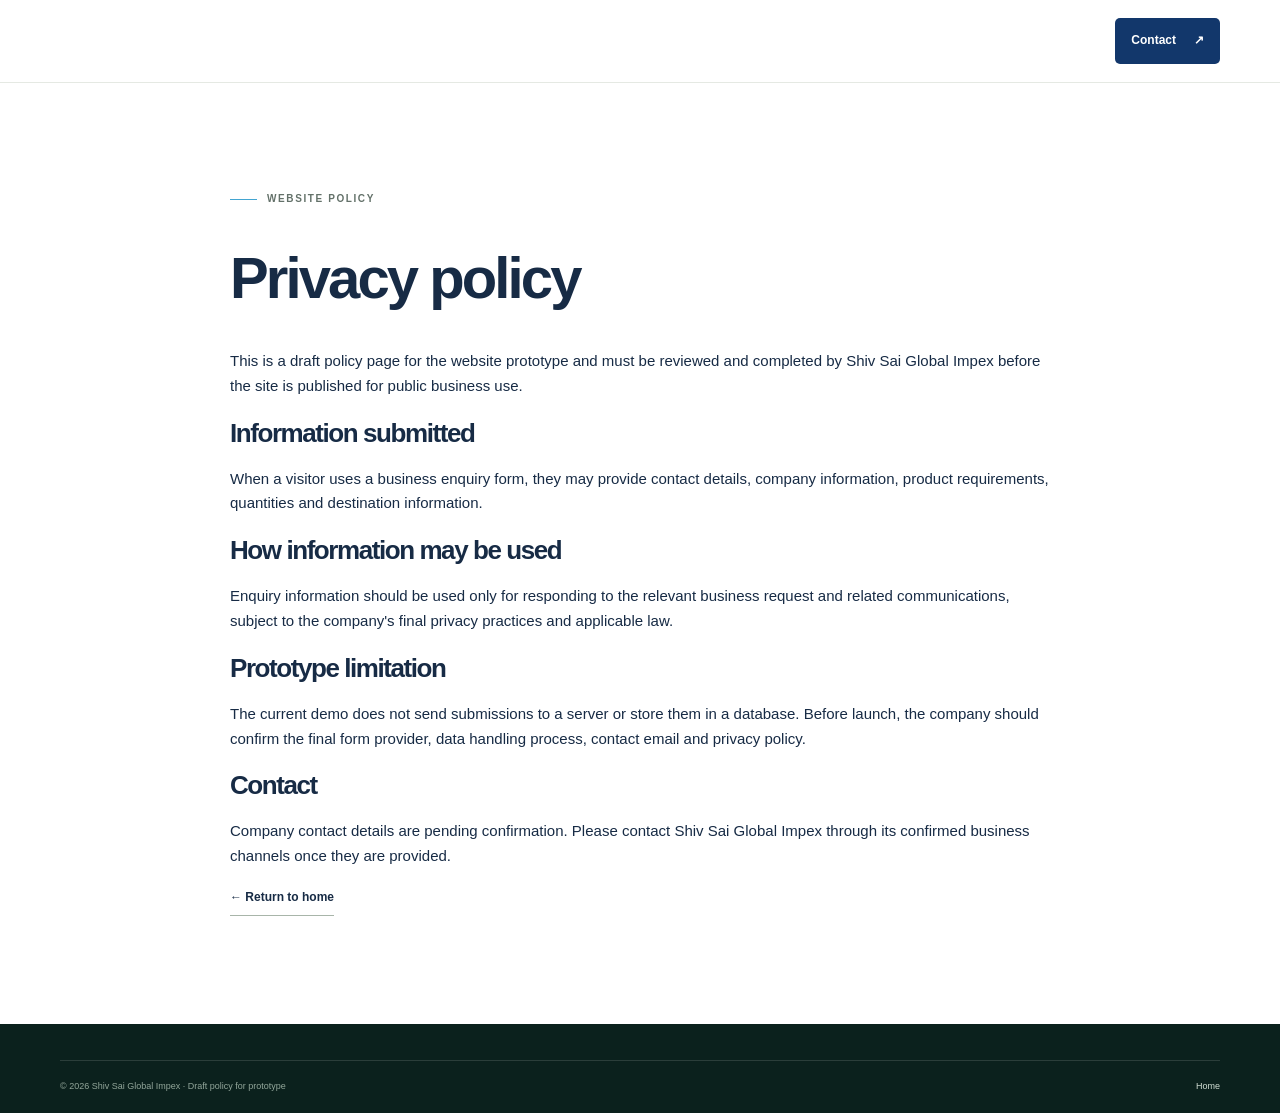
<file: privacy.html>
<!doctype html>
<html lang="en">
<head><meta charset="utf-8"><meta name="viewport" content="width=device-width,initial-scale=1"><title>Privacy Policy | Shiv Sai Global Impex</title><link rel="stylesheet" href="style.css"></head>
<body>
  <header class="site-header"><div class="container nav-wrap"><a class="brand" href="index.html"><span class="brand-mark" aria-hidden="true"><span></span><span></span><span></span></span><span class="brand-copy"><strong>SHIV SAI</strong><small>GLOBAL IMPEX</small></span></a><a class="nav-cta" href="index.html#contact">Contact <span>↗</span></a></div></header>
  <main class="section"><div class="container" style="max-width:820px"><div class="eyebrow"><span class="eyebrow-line"></span> WEBSITE POLICY</div><h1 style="font:700 clamp(38px,6vw,58px)/1.1 var(--font-display);letter-spacing:-.05em">Privacy policy</h1><p>This is a draft policy page for the website prototype and must be reviewed and completed by Shiv Sai Global Impex before the site is published for public business use.</p><h2 style="font-size:26px">Information submitted</h2><p>When a visitor uses a business enquiry form, they may provide contact details, company information, product requirements, quantities and destination information.</p><h2 style="font-size:26px">How information may be used</h2><p>Enquiry information should be used only for responding to the relevant business request and related communications, subject to the company's final privacy practices and applicable law.</p><h2 style="font-size:26px">Prototype limitation</h2><p>The current demo does not send submissions to a server or store them in a database. Before launch, the company should confirm the final form provider, data handling process, contact email and privacy policy.</p><h2 style="font-size:26px">Contact</h2><p>Company contact details are pending confirmation. Please contact Shiv Sai Global Impex through its confirmed business channels once they are provided.</p><a class="text-link" href="index.html">← Return to home</a></div></main>
  <footer class="site-footer"><div class="container footer-bottom"><span>© <span id="year"></span> Shiv Sai Global Impex · Draft policy for prototype</span><a href="index.html">Home</a></div></footer><script>document.getElementById('year').textContent=new Date().getFullYear();</script>
</body></html>
</file>
<file: style.css>
:root{--forest:#12376b;--forest-2:#0d2a52;--lime:#08a653;--lime-2:#d8f4e5;--cream:#f4f8f7;--paper:#fff;--ink:#172b45;--muted:#66788a;--line:#dfe7ec;--gold:#43a5d1;--shadow:0 22px 60px rgba(16,45,40,.12);--radius:18px;--font-body:'DM Sans',Arial,sans-serif;--font-display:'Manrope','DM Sans',sans-serif}.brand-logo{display:block;width:230px;height:auto;max-height:64px;object-fit:contain;object-position:left center}.brand-footer .brand-logo{width:210px;max-height:60px}.brand-mark,.brand-copy{display:none!important}@media(max-width:760px){.brand-logo{width:170px;max-height:50px}.brand-footer .brand-logo{width:190px;max-height:55px}}@media(max-width:390px){.brand-logo{width:145px;max-height:43px}}*{box-sizing:border-box}html{scroll-behavior:smooth;scroll-padding-top:92px}body{margin:0;background:var(--paper);color:var(--ink);font-family:var(--font-body);font-size:15px;line-height:1.65;-webkit-font-smoothing:antialiased}img{max-width:100%}a{color:inherit;text-decoration:none}button,input,textarea,select{font:inherit}button,a{-webkit-tap-highlight-color:transparent}button{cursor:pointer}.container{width:min(1160px,calc(100% - 48px));margin-inline:auto}.announcement-bar{background:#0b211d;color:#e8eee7;font-size:11px;letter-spacing:.045em}.announcement-inner{min-height:38px;display:flex;justify-content:space-between;align-items:center;gap:20px}.announcement-inner a{color:var(--lime)}.status-dot{display:inline-block;width:6px;height:6px;background:var(--lime);border-radius:50%;margin-right:8px}.site-header{position:sticky;top:0;z-index:20;background:rgba(255,255,255,.94);backdrop-filter:blur(16px);border-bottom:1px solid rgba(223,228,220,.8)}.nav-wrap{height:82px;display:flex;align-items:center;justify-content:space-between;gap:30px}.brand{display:inline-flex;align-items:center;gap:11px;flex-shrink:0}.brand-mark{width:36px;height:36px;border:1.5px solid var(--forest);border-radius:50%;display:flex;align-items:center;justify-content:center;gap:3px;transform:rotate(-24deg)}.brand-mark span{display:block;width:4px;border-radius:5px;background:var(--forest)}.brand-mark span:nth-child(1){height:12px}.brand-mark span:nth-child(2){height:20px}.brand-mark span:nth-child(3){height:15px}.brand-copy{display:flex;flex-direction:column;line-height:1.12;letter-spacing:.09em}.brand-copy strong{font:800 15px var(--font-display);letter-spacing:.13em}.brand-copy small{font-size:9px;letter-spacing:.23em;margin-top:5px}.primary-nav{display:flex;align-items:center;gap:27px}.nav-link{font-size:12px;font-weight:600;color:#47534d;transition:color .2s}.nav-link:hover,.nav-link.active{color:var(--forest)}.nav-cta{display:inline-flex;align-items:center;gap:18px;padding:13px 16px;background:var(--forest);color:white;border-radius:5px;font-size:12px;font-weight:700;transition:background .2s,transform .2s}.nav-cta:hover,.button-dark:hover{background:#244c41;transform:translateY(-1px)}.menu-toggle{display:none;background:transparent;border:0;padding:8px}.menu-toggle span{display:block;width:25px;height:2px;background:var(--forest);margin:5px}.section-dark{background:var(--forest);color:white}.hero{position:relative;overflow:hidden;isolation:isolate}.hero-orb{position:absolute;border:1px solid rgba(213,240,120,.1);border-radius:50%;pointer-events:none;z-index:-1}.orb-one{width:600px;height:600px;right:-180px;top:-280px}.orb-two{width:430px;height:430px;right:-80px;top:-195px}.hero-grid{display:grid;grid-template-columns:1fr .88fr;align-items:center;gap:70px;min-height:575px;padding-top:64px;padding-bottom:72px}.eyebrow{display:flex;align-items:center;gap:10px;font-size:10px;font-weight:700;letter-spacing:.16em;color:#637169}.eyebrow-light{color:#d0ddcf}.eyebrow-line{width:27px;height:1px;background:var(--gold);display:inline-block}.hero h1,.section h2,.sourcing-section h2,.quote-banner h2{font:600 clamp(42px,5.4vw,70px)/1.08 var(--font-display);letter-spacing:-.055em;margin:22px 0}.hero h1 em,.section h2 em,.sourcing-section h2 em,.quote-banner h2 em{font-family:Georgia,serif;font-weight:400;color:var(--lime);letter-spacing:-.065em}.hero-lede{max-width:485px;font-size:16px;line-height:1.8;color:#c6d3cb}.hero-actions{display:flex;align-items:center;gap:12px;flex-wrap:wrap;margin-top:29px}.button{border:0;border-radius:4px;min-height:48px;padding:13px 18px;display:inline-flex;align-items:center;justify-content:center;gap:20px;font-size:12px;font-weight:700;transition:transform .2s,background .2s}.button:hover{transform:translateY(-2px)}.button-lime{background:var(--lime);color:var(--forest)}.button-lime:hover{background:#e1f89a}.button-outline-light{border:1px solid rgba(255,255,255,.26);color:white;background:transparent}.button-outline-light:hover{background:rgba(255,255,255,.08)}.hero-note{display:flex;align-items:center;gap:10px;color:#aabbb0;font-size:11px;margin-top:36px}.note-icon{display:grid;place-items:center;border:1px solid rgba(213,240,120,.45);border-radius:50%;width:25px;height:25px;color:var(--lime)}.hero-visual{position:relative;min-width:0;padding:12px 0 34px 20px}.hero-image-main{min-height:415px;height:clamp(360px,39vw,465px);background:linear-gradient(180deg,rgba(9,31,26,.03),rgba(9,31,26,.25)),url('https://images.unsplash.com/photo-1494412519320-aa613dfb7738?auto=format&fit=crop&w=1200&q=85') center/cover;border-radius:2px 90px 2px 2px;box-shadow:0 28px 70px rgba(0,0,0,.18)}.image-label{position:absolute;bottom:3px;left:-10px;display:flex;align-items:center;gap:14px;background:white;color:var(--ink);padding:17px 20px;min-width:270px;box-shadow:var(--shadow)}.label-number{font-size:11px;color:#8a9a8f;border-right:1px solid var(--line);padding-right:13px}.image-label strong,.image-label small{display:block}.image-label strong{font-size:12px}.image-label small{font-size:10px;color:var(--muted);margin-top:3px}.label-arrow{margin-left:auto;color:var(--forest);font-size:20px}.floating-stamp{position:absolute;top:35px;right:-18px;width:112px;height:112px;border-radius:50%;background:var(--lime);color:var(--forest);display:flex;flex-direction:column;align-items:center;justify-content:center;line-height:1.15;transform:rotate(9deg);box-shadow:0 10px 30px rgba(0,0,0,.15)}.floating-stamp span,.floating-stamp small{font-size:8px;letter-spacing:.2em}.floating-stamp strong{font:800 19px var(--font-display);margin:3px 0}.hero-caption{position:absolute;right:0;bottom:-3px;font-size:8px;line-height:1.7;letter-spacing:.16em;color:#b8c8bd;text-align:right}.hero-bottom-line{border-top:1px solid rgba(255,255,255,.12)}.hero-bottom-line .container{display:flex;align-items:center;justify-content:space-between;gap:20px;min-height:48px;color:#b9c9bd;font-size:9px;letter-spacing:.13em}.hero-bottom-line i{width:4px;height:4px;border-radius:50%;background:var(--gold)}.trust-strip{background:#f0f2eb;border-bottom:1px solid var(--line)}.trust-grid{display:grid;grid-template-columns:1.2fr 1fr 1fr 1fr;gap:25px;padding-top:28px;padding-bottom:28px;align-items:center}.trust-intro{display:flex;flex-direction:column;gap:6px}.mini-kicker{font-size:9px;letter-spacing:.15em;color:#718077;font-weight:700}.trust-intro strong{font:700 16px/1.35 var(--font-display);letter-spacing:-.03em}.trust-item{display:flex;align-items:center;gap:12px;border-left:1px solid #d7ded5;padding-left:22px}.trust-icon{font-size:24px;color:#8b9d57}.trust-item strong,.trust-item small{display:block}.trust-item strong{font-size:12px}.trust-item small{font-size:10px;color:var(--muted);margin-top:3px}.section{padding:108px 0}.about-grid{display:grid;grid-template-columns:.9fr 1fr;gap:105px;align-items:center}.about-visual{position:relative;padding:0 28px 30px 0}.about-photo{height:500px;background:linear-gradient(0deg,rgba(16,45,40,.05),rgba(16,45,40,.02)),url('https://images.unsplash.com/photo-1532336414038-cf19250c5757?auto=format&fit=crop&w=1000&q=85') center/cover;border-radius:2px 2px 85px 2px}.about-card{position:absolute;right:0;bottom:0;background:var(--lime);width:240px;padding:24px 25px 25px;color:var(--forest);box-shadow:var(--shadow)}.about-card-symbol{display:block;font-size:25px;margin-bottom:16px}.about-card strong{display:block;font:700 18px/1.35 var(--font-display);letter-spacing:-.03em}.about-card small{display:block;font-size:11px;line-height:1.6;margin-top:10px}.vertical-label{position:absolute;left:-24px;top:25px;writing-mode:vertical-rl;transform:rotate(180deg);font-size:8px;letter-spacing:.18em;color:#68786f}.section h2,.sourcing-section h2,.quote-banner h2{font-size:clamp(38px,4.5vw,58px);margin:20px 0}.section h2 em{color:#819c4b}.lead{font-size:16px;line-height:1.8;color:#3e4e45}.about-copy>p:not(.lead){color:#758078;line-height:1.8;font-size:13px}.about-points{margin:29px 0 25px;border-top:1px solid var(--line)}.about-points>div{display:flex;gap:16px;padding:15px 0;border-bottom:1px solid var(--line)}.about-points>div>span{font-size:10px;color:#87995b;padding-top:2px}.about-points p{margin:0}.about-points strong,.about-points small{display:block}.about-points strong{font-size:12px}.about-points small{font-size:11px;color:var(--muted);margin-top:3px}.text-link{display:inline-flex;align-items:center;gap:15px;font-size:12px;font-weight:700;border-bottom:1px solid #a8b5a9;padding-bottom:7px}.text-link span{font-size:17px;color:#82954c}.products-section{background:var(--cream)}.section-heading{display:flex;justify-content:space-between;align-items:end;gap:45px;margin-bottom:40px}.section-heading h2{margin-bottom:0}.heading-side{max-width:360px;padding-bottom:6px}.heading-side p{font-size:13px;line-height:1.8;color:#707c73;margin:0 0 18px}.product-grid{display:grid;grid-template-columns:repeat(2,minmax(0,1fr));gap:22px}.product-card{display:grid;grid-template-columns:.86fr 1fr;background:white;min-height:325px;border:1px solid #e7e9e1;transition:transform .25s,box-shadow .25s}.product-card:hover{transform:translateY(-4px);box-shadow:var(--shadow)}.product-card-large{grid-row:span 1}.product-image{min-height:100%;background-color:#dfe5d9;background-size:cover;background-position:center}.product-agri{background-image:url('https://images.unsplash.com/photo-1596040033229-a9821ebd058d?auto=format&fit=crop&w=800&q=80')}.product-dehydrated{background-image:url('https://images.unsplash.com/photo-1518977676601-b53f82aba655?auto=format&fit=crop&w=800&q=80')}.product-industrial{background-image:url('https://images.unsplash.com/photo-1530124566582-a618bc2615dc?auto=format&fit=crop&w=800&q=80')}.product-fmcg{background-image:url('https://images.unsplash.com/photo-1621939514649-280e2aa6f3d9?auto=format&fit=crop&w=800&q=80')}.product-card-content{padding:24px 22px;display:flex;flex-direction:column;align-items:flex-start}.product-topline{display:flex;justify-content:space-between;align-items:center;width:100%;font-size:8px;letter-spacing:.12em;font-weight:700;color:#7a897e}.product-symbol{font-size:17px;color:#81964c}.product-card h3{font:700 23px/1.18 var(--font-display);letter-spacing:-.045em;margin:18px 0 10px}.product-card p{font-size:11px;line-height:1.7;color:#778178;margin:0 0 15px}.chip-list{display:flex;flex-wrap:wrap;gap:5px;margin-bottom:18px}.chip-list span{border:1px solid #e2e7dc;border-radius:2px;padding:4px 7px;font-size:9px;color:#526057;background:#fbfcf9}.product-link{margin-top:auto;padding:0 0 5px;border:0;border-bottom:1px solid #cfd7c8;background:transparent;font-size:10px;font-weight:700;display:flex;align-items:center;gap:12px;color:var(--forest);text-align:left}.product-link span{font-size:15px}.disclaimer-note{font-size:10px;color:#7b867e;margin-top:19px}.sourcing-section{padding-top:100px;background:var(--forest);position:relative;overflow:hidden}.sourcing-grid{display:grid;grid-template-columns:.8fr 1.1fr;gap:100px;padding-bottom:86px}.sourcing-copy h2 em,.quote-banner h2 em{color:var(--lime)}.sourcing-copy>p{max-width:410px;color:#b9c8bf;font-size:13px;line-height:1.9;margin:0 0 28px}.sourcing-steps{border-top:1px solid rgba(255,255,255,.2)}.sourcing-step{display:grid;grid-template-columns:35px 1fr 20px;gap:17px;padding:22px 0;border-bottom:1px solid rgba(255,255,255,.17);align-items:start}.step-no{font-size:10px;color:var(--lime);padding-top:3px}.sourcing-step h3{font:600 16px var(--font-display);margin:0 0 6px}.sourcing-step p{font-size:11px;line-height:1.7;color:#b2c1b8;margin:0;max-width:390px}.step-arrow{color:var(--lime);font-size:18px}.markets-band{border-top:1px solid rgba(255,255,255,.15);background:rgba(0,0,0,.08)}.markets-inner{display:flex;align-items:center;justify-content:space-between;gap:20px;min-height:80px}.markets-label{font-size:9px;letter-spacing:.15em;color:#a9b9af;font-weight:700}.market{font-size:13px;font-weight:600}.market span{font-size:9px;color:var(--lime);margin-right:8px}.quality-grid{display:grid;grid-template-columns:.85fr 1fr;gap:100px;align-items:start}.quality-copy>p{color:#707c73;font-size:13px;line-height:1.9;max-width:430px}.quality-callout{display:flex;gap:14px;padding:18px;background:#f2f5ed;margin-top:28px;max-width:430px}.callout-icon{flex-shrink:0;width:25px;height:25px;border-radius:50%;display:grid;place-items:center;background:var(--lime);color:var(--forest);font-size:13px}.quality-callout p{margin:0}.quality-callout strong,.quality-callout small{display:block}.quality-callout strong{font-size:12px}.quality-callout small{font-size:11px;line-height:1.65;color:#6e7b72;margin-top:4px}.quality-list{border-top:1px solid var(--line)}.quality-item{display:flex;gap:17px;padding:22px 0;border-bottom:1px solid var(--line)}.quality-icon{width:37px;height:37px;border:1px solid #dce3d7;display:grid;place-items:center;color:#7d9347;flex-shrink:0;font-size:20px}.quality-item h3{font:700 14px var(--font-display);margin:0 0 5px}.quality-item p{font-size:11px;color:#758078;line-height:1.7;margin:0}.quality-note{background:#f7f7f2;padding:17px 19px;margin-top:19px;border-left:2px solid var(--gold)}.quality-note strong{font-size:11px}.quality-note p{font-size:10px;line-height:1.7;color:#6d786f;margin:5px 0 0}.quote-banner{background:#274b3e;color:white;padding:68px 0;overflow:hidden;position:relative}.quote-banner-inner{display:flex;align-items:center;justify-content:space-between;gap:40px;position:relative}.quote-banner h2{margin:16px 0 0;font-size:clamp(42px,5vw,62px)}.quote-banner-right{max-width:365px;z-index:1}.quote-banner-right p{font-size:13px;color:#d0ddd2;line-height:1.8;margin:0 0 20px}.quote-pattern{position:absolute;right:23%;top:-120px;font-size:280px;color:rgba(255,255,255,.035);line-height:1}.contact-section{background:#f8f8f4}.contact-grid{display:grid;grid-template-columns:.8fr 1.1fr;gap:90px;align-items:start}.contact-copy>p{font-size:13px;color:#748078;line-height:1.85;max-width:420px}.contact-detail{display:flex;gap:14px;margin-top:25px}.contact-detail-icon{width:38px;height:38px;border:1px solid #dce3d8;display:grid;place-items:center;color:#81964c;font-size:20px;flex-shrink:0}.contact-detail small{font-size:9px;letter-spacing:.12em;color:#7a887e;font-weight:700}.contact-detail p{font-size:12px;line-height:1.8;margin:4px 0 0;color:#3e4e45}.address-check{display:block;margin-top:6px;font-size:9px!important;letter-spacing:0!important;font-weight:400!important;color:#8a7660!important}.quote-form{background:white;border:1px solid #e5e9e1;padding:34px;box-shadow:0 12px 40px rgba(16,45,40,.04)}.form-heading{margin-bottom:25px}.form-kicker{font-size:9px;letter-spacing:.16em;font-weight:700;color:#80944b}.form-heading h3{font:700 27px var(--font-display);letter-spacing:-.04em;margin:6px 0}.form-heading p{font-size:11px;color:#7a867d;margin:0}.form-row{display:grid;grid-template-columns:1fr 1fr;gap:15px}.quote-form label{display:block;font-size:10px;font-weight:700;color:#46554b;margin-bottom:15px}.quote-form input:not([type=checkbox]),.quote-form textarea,.quote-form select{display:block;width:100%;margin-top:7px;padding:12px 12px;border:1px solid #dfe5dc;background:#fcfcfa;border-radius:2px;font:400 11px var(--font-body);color:var(--ink);outline:none;transition:border .2s,box-shadow .2s}.quote-form input:focus,.quote-form textarea:focus,.quote-form select:focus{border-color:#83984f;box-shadow:0 0 0 3px rgba(131,152,79,.12)}.quote-form textarea{resize:vertical;min-height:100px}.consent-row{display:flex!important;align-items:flex-start;gap:9px;font-size:10px!important;line-height:1.5;font-weight:400!important;color:#68756c!important}.consent-row input{margin:2px 0 0;accent-color:var(--forest)}.button-dark{background:var(--forest);color:white;width:100%;justify-content:space-between}.form-status{font-size:11px;color:#416d38;line-height:1.6}.form-footnote{font-size:9px;color:#89938b;line-height:1.6;margin:12px 0 0}.site-footer{background:#0b211d;color:white;padding:36px 0 0}.footer-main{display:grid;grid-template-columns:auto 1fr auto;align-items:center;gap:35px;padding-bottom:30px}.brand-footer .brand-mark{border-color:var(--lime)}.brand-footer .brand-mark span{background:var(--lime)}.brand-footer .brand-copy strong{font-size:13px}.brand-footer .brand-copy small{font-size:8px;color:#b8c8bd}.footer-main>p{font-size:11px;color:#aabbb0;max-width:240px}.footer-links{display:flex;gap:18px;flex-wrap:wrap}.footer-links a{font-size:10px;color:#d0ddd3}.footer-links a:hover,.footer-bottom a:hover{color:var(--lime)}.footer-bottom{border-top:1px solid rgba(255,255,255,.13);min-height:53px;display:flex;align-items:center;justify-content:space-between;gap:18px;font-size:9px;color:#92a69a}.footer-bottom a{color:#d0ddd3}.reveal{opacity:0;transform:translateY(16px);transition:opacity .65s ease,transform .65s ease}.reveal.is-visible{opacity:1;transform:translateY(0)}.reveal-delay{transition-delay:.12s}
@media(max-width:1000px){.primary-nav{gap:15px}.nav-link{font-size:11px}.hero-grid{gap:35px}.about-grid,.quality-grid{gap:60px}.sourcing-grid{gap:55px}.product-card{grid-template-columns:.78fr 1fr}.product-card-content{padding:20px 17px}.product-card h3{font-size:21px}.footer-main{grid-template-columns:auto 1fr}.footer-links{grid-column:1/-1}}
@media(max-width:760px){.container{width:min(100% - 34px,560px)}.announcement-inner{min-height:36px;font-size:9px}.announcement-inner>a{display:none}.nav-wrap{height:70px}.menu-toggle{display:block}.primary-nav{display:none;position:absolute;top:69px;left:0;right:0;background:white;padding:18px 24px 24px;box-shadow:0 20px 28px rgba(16,45,40,.12);align-items:stretch;gap:0;flex-direction:column;border-top:1px solid var(--line)}.primary-nav.open{display:flex}.nav-link{padding:13px 0;border-bottom:1px solid #edf0e9;font-size:13px}.nav-cta{justify-content:space-between;margin-top:14px}.hero-grid{grid-template-columns:1fr;gap:38px;padding-top:60px;padding-bottom:48px}.hero h1{font-size:clamp(47px,13vw,66px)}.hero-lede{font-size:14px}.hero-visual{padding:0 12px 35px 0;margin:0 4px}.hero-image-main{height:350px;min-height:0;border-top-right-radius:70px}.floating-stamp{right:-7px;top:17px;width:88px;height:88px}.floating-stamp strong{font-size:16px}.floating-stamp span,.floating-stamp small{font-size:7px}.image-label{left:-7px;min-width:240px;padding:13px 15px}.hero-caption{bottom:0;font-size:7px}.hero-bottom-line .container{justify-content:center;flex-wrap:wrap;gap:9px 13px;padding:13px 0;font-size:8px}.trust-grid{grid-template-columns:1fr 1fr;gap:22px;padding-top:25px;padding-bottom:25px}.trust-intro{grid-column:1/-1}.trust-item{padding-left:12px;gap:8px}.trust-item:nth-child(2){border-left:0;padding-left:0}.trust-item small{font-size:9px}.section{padding:75px 0}.about-grid,.quality-grid,.contact-grid{grid-template-columns:1fr;gap:42px}.about-visual{margin-left:15px}.about-photo{height:380px}.vertical-label{left:-17px}.about-copy h2,.section h2,.sourcing-section h2{font-size:clamp(39px,10vw,53px)}.section-heading{display:block;margin-bottom:29px}.heading-side{margin-top:18px}.product-grid{grid-template-columns:1fr;gap:16px}.product-card{min-height:300px;grid-template-columns:.8fr 1fr}.product-card-content{padding:19px 16px}.product-card h3{font-size:21px}.product-card p{font-size:10px}.chip-list span{font-size:8px}.sourcing-section{padding-top:75px}.sourcing-grid{grid-template-columns:1fr;gap:40px;padding-bottom:55px}.sourcing-copy>p{font-size:12px}.markets-inner{display:grid;grid-template-columns:1fr 1fr;gap:18px;padding:20px 0}.markets-label{grid-column:1/-1}.market{font-size:12px}.quality-grid{gap:30px}.quote-banner{padding:55px 0}.quote-banner-inner{display:block}.quote-banner-right{margin-top:25px}.quote-pattern{right:-40px;top:-70px;font-size:190px}.contact-grid{gap:32px}.quote-form{padding:24px 19px}.form-row{grid-template-columns:1fr;gap:0}.footer-main{grid-template-columns:1fr;gap:12px}.footer-main>p{margin:0}.footer-links{grid-column:auto;gap:14px}.footer-bottom{padding:15px 0;align-items:flex-start;flex-direction:column;gap:7px}.product-card-large{grid-row:auto}}
@media(max-width:390px){.container{width:calc(100% - 28px)}.hero-actions{align-items:stretch;flex-direction:column}.hero-actions .button{width:100%}.product-card{grid-template-columns:1fr}.product-image{min-height:190px}.product-card-content{padding:22px}.trust-grid{gap:18px 12px}.trust-item{padding-left:8px}.about-photo{height:320px}.about-card{width:205px;padding:18px}.hero-image-main{height:290px}}
@media(prefers-reduced-motion:reduce){html{scroll-behavior:auto}*,*::before,*::after{transition-duration:.01ms!important;animation-duration:.01ms!important;scroll-behavior:auto!important}.reveal{opacity:1;transform:none}}
</file>
